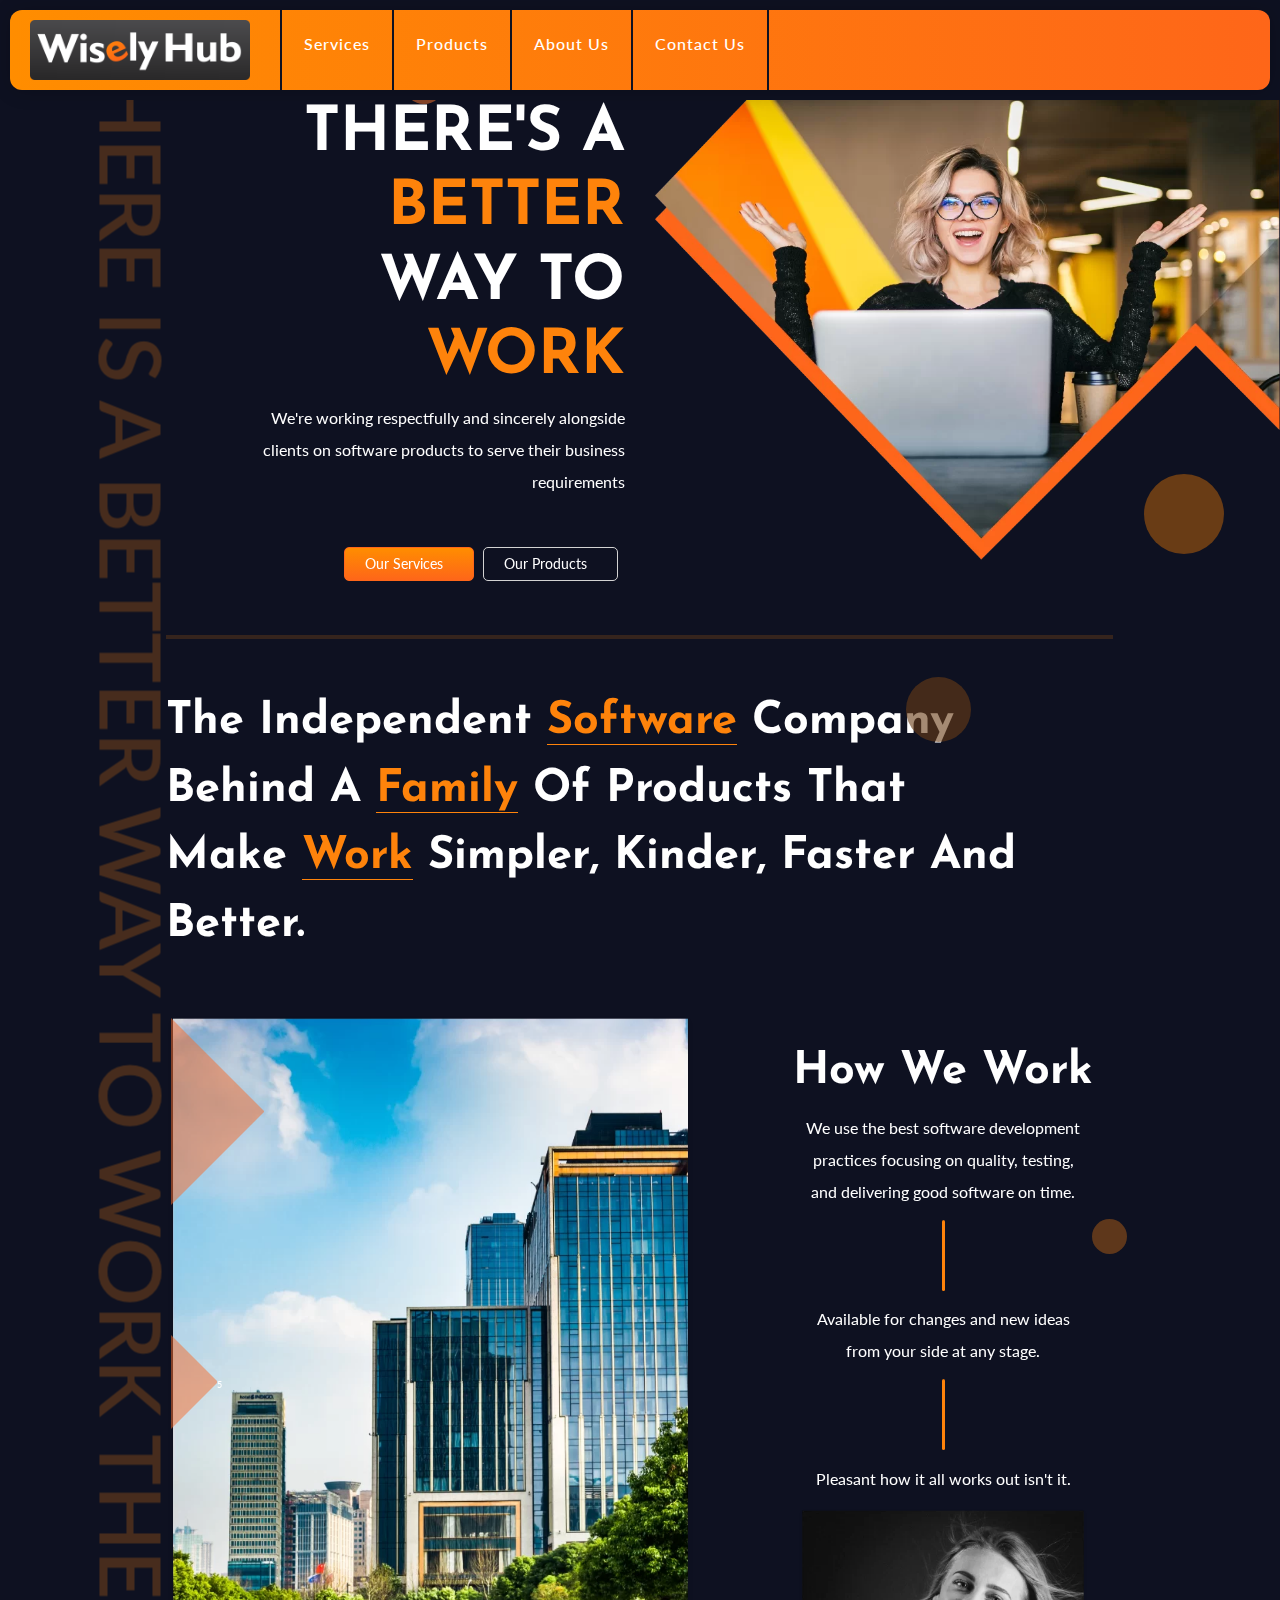
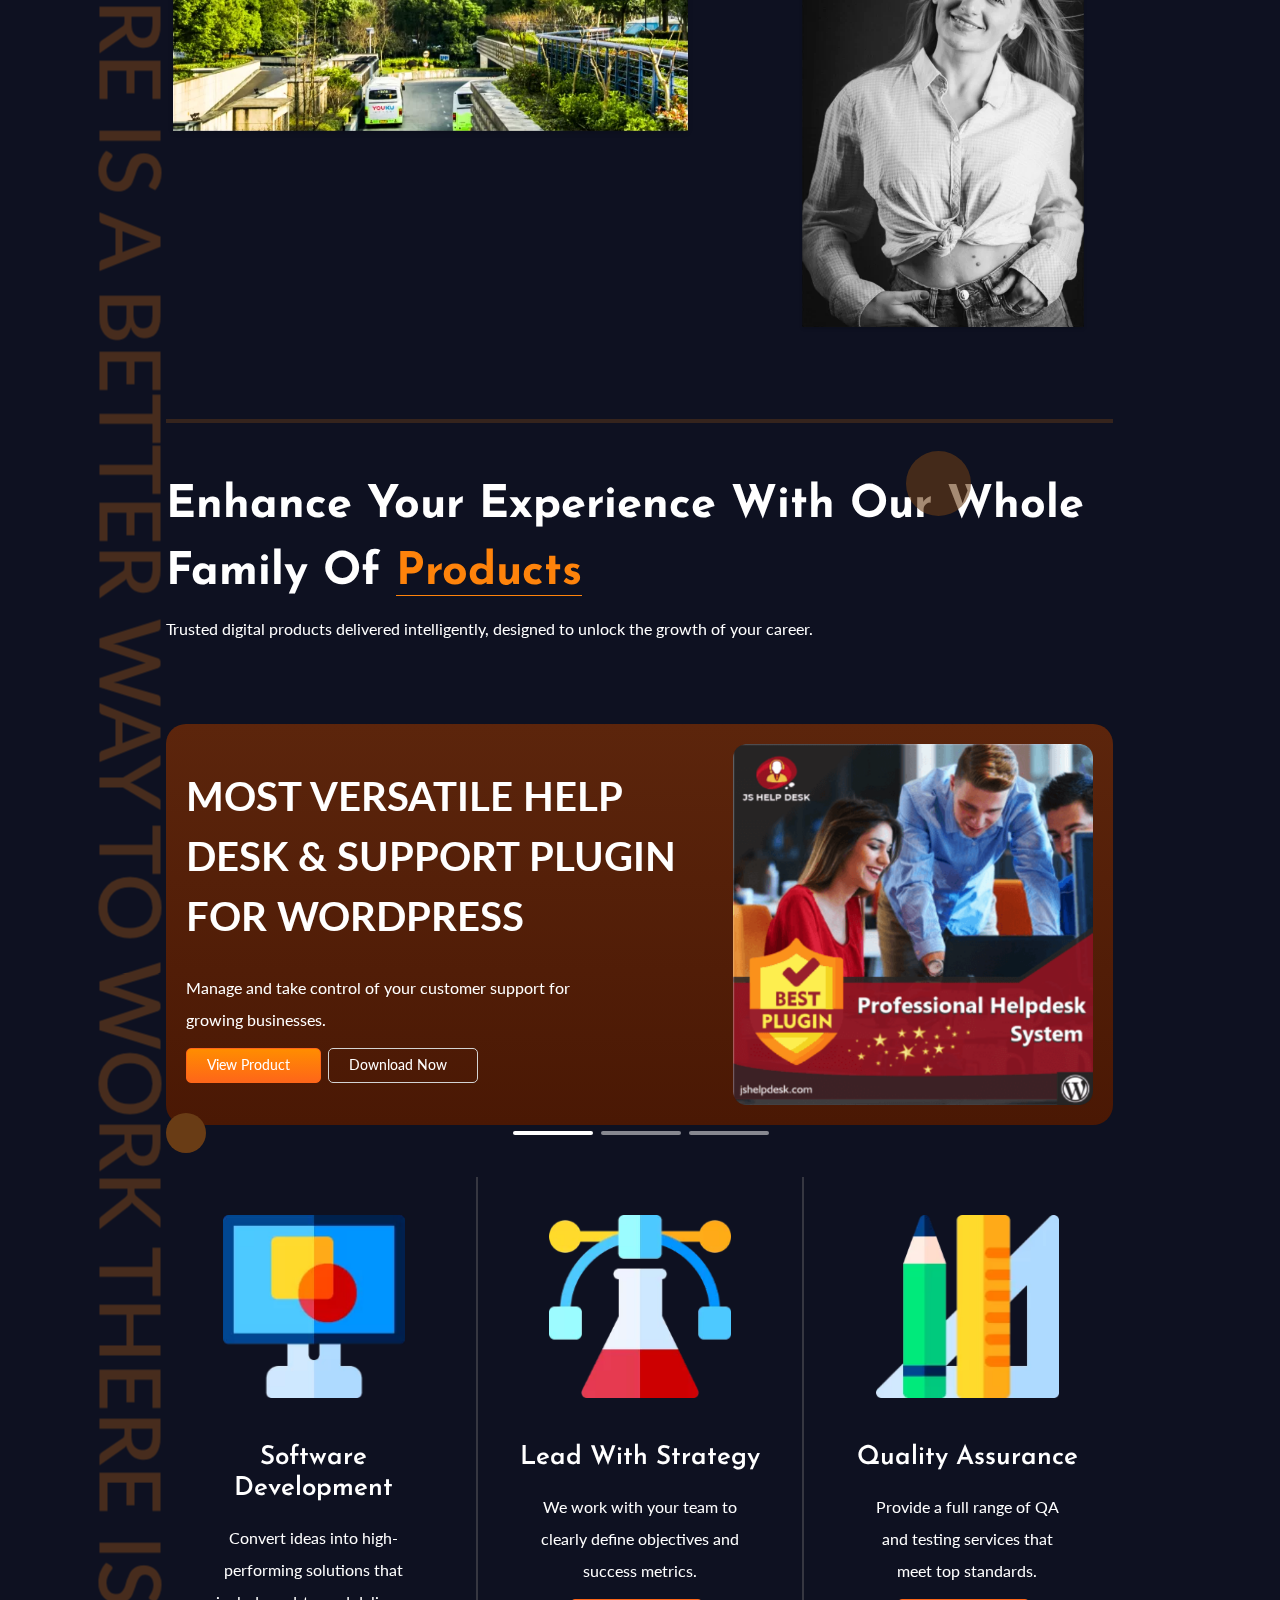
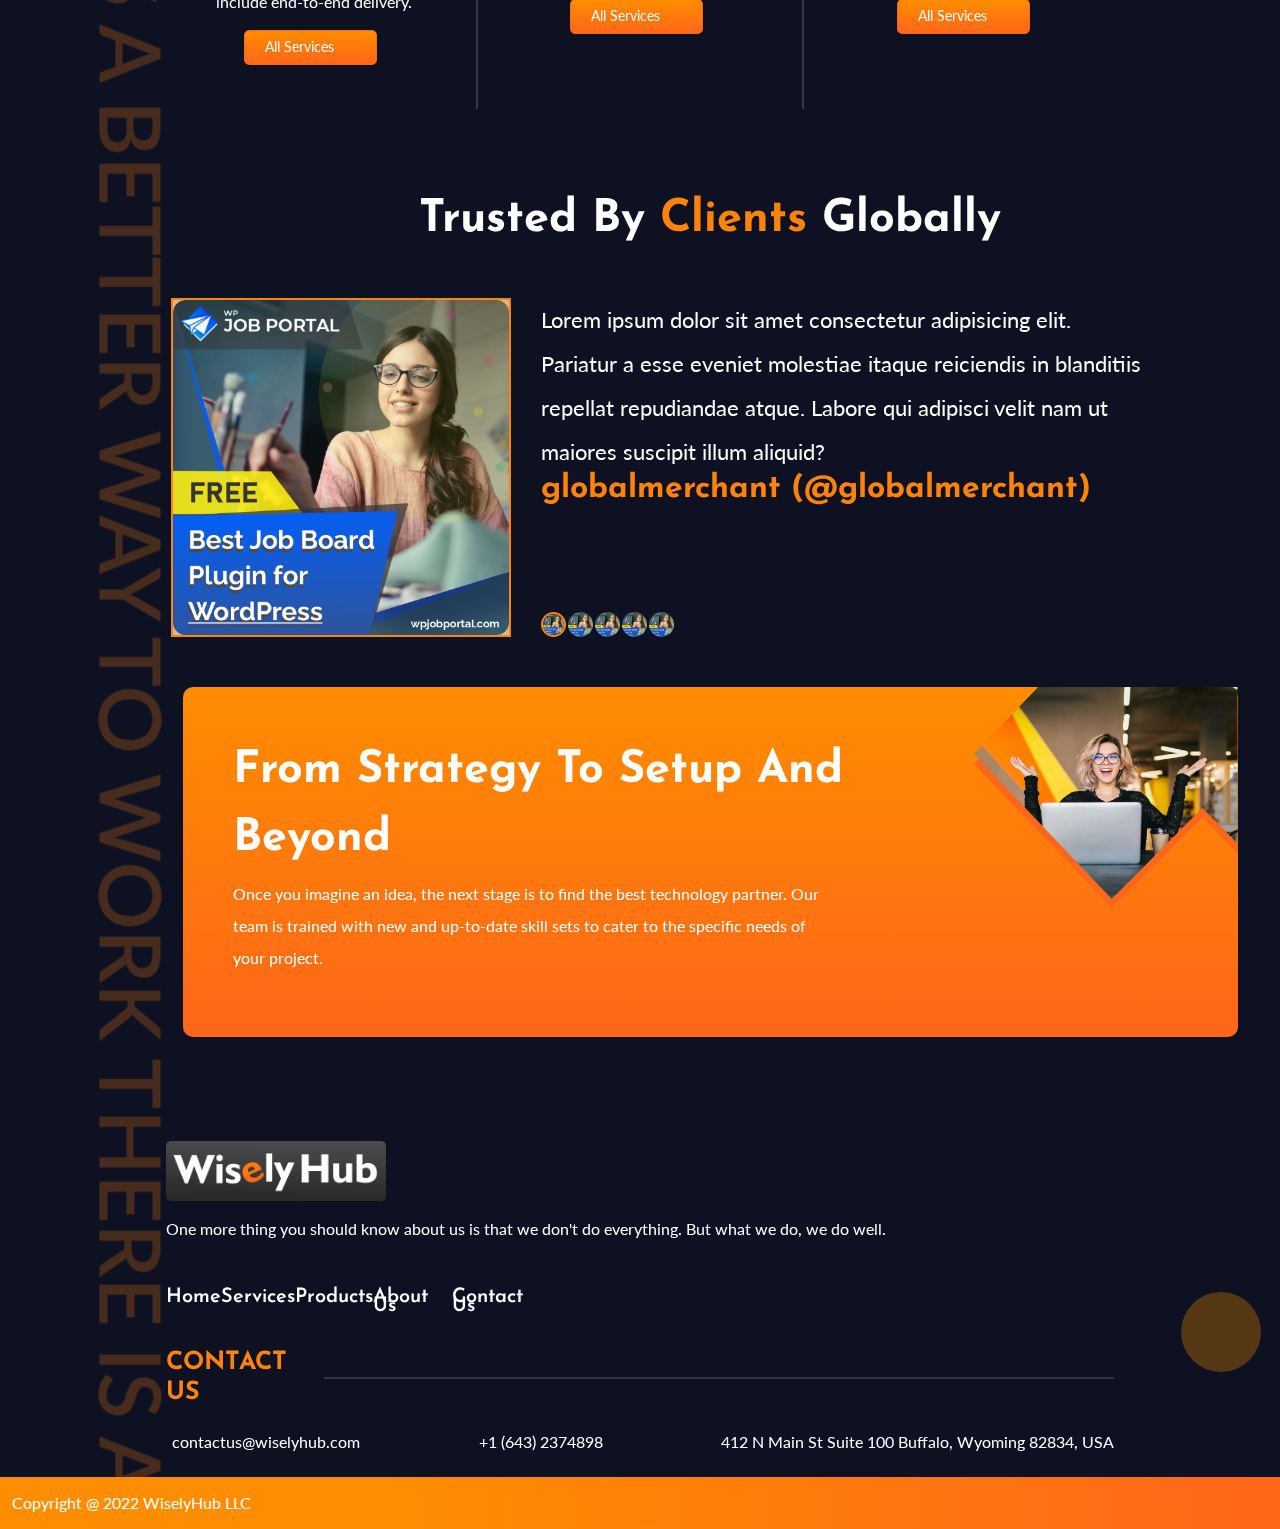
<file: index.html>
<!DOCTYPE html>
<html lang="en">
  <head>
    <meta charset="UTF-8" />
    <meta http-equiv="X-UA-Compatible" content="IE=edge" />
    <meta name="viewport" content="width=device-width, initial-scale=1.0" />
    <title>Home</title>
    <link rel="icon" href="images/icon.ico" />
    <!-- font awesome -->
    <link
      rel="stylesheet"
      href="https://cdnjs.cloudflare.com/ajax/libs/font-awesome/6.3.0/css/all.min.css"
      integrity="sha512-SzlrxWUlpfuzQ+pcUCosxcglQRNAq/DZjVsC0lE40xsADsfeQoEypE+enwcOiGjk/bSuGGKHEyjSoQ1zVisanQ=="
      crossorigin="anonymous"
      referrerpolicy="no-referrer"
    />

    <!-- bootstrap -->
    <link
      rel="stylesheet"
      href="https://cdn.jsdelivr.net/npm/bootstrap@4.0.0/dist/css/bootstrap.min.css"
      integrity="sha384-Gn5384xqQ1aoWXA+058RXPxPg6fy4IWvTNh0E263XmFcJlSAwiGgFAW/dAiS6JXm"
      crossorigin="anonymous"
    />
    <!-- css  -->
    <link rel="stylesheet" href="style.css" />
  </head>
  <body>
    <nav class="navbar-expand-lg fixed-top">
      <div class="navbar">
        <div class="logo mr-4">
          <a class="navbar-brand" href="index.html">
            <img src="images/footer-logo.png" alt="Wisely Hub" />
          </a>
        </div>
        <button
          class="navbar-toggler"
          type="button"
          data-toggle="collapse"
          data-target="#navbarsExample05"
          aria-controls="navbarsExample05"
          aria-expanded="false"
          aria-label="Toggle navigation"
        >
          <span class="fa-solid fa-bars"></span>
        </button>
        <div class="collapse navbar-collapse" id="navbarsExample05">
          <ul class="navbar-nav left-nav mr-auto">
            <li class="nav-item">
              <a class="nav-link" href="servic.html"
                >Services <span class="sr-only">(current)</span></a
              >
            </li>
            <li class="nav-item">
              <a class="nav-link" href="product.html">Products</a>
            </li>
            <li class="nav-item">
              <a class="nav-link" href="about.html">About Us</a>
            </li>
            <li class="nav-item">
              <a class="nav-link c" href="contact.html">Contact Us</a>
            </li>
          </ul>
        </div>
      </div>
    </nav>
    <div class="row">
      <div class="col-lg-1 md-none bg-text-container">
        <div class="animate-text md-none">
          <span>There is a better way to work</span>
          <span>There is a better way to work</span>
          <span>There is a better way to work</span>
          <span>There is a better way to work</span>
          <span>There is a better way to work</span>
          <span>There is a better way to work</span>
        </div>
      </div>
      <div class="col-lg-12 col-sm-12">
        <div class="jumbotron">
          <div class="row">
            <div class="col-lg-6 col-sm-12 head">
              <div class="head-info">
                <h1>
                  There's a <br />
                  <span class="a">better</span> <br />
                  way to <span class="a">work</span>
                </h1>
                <p>
                  We're working respectfully and sincerely alongside clients on
                  software products to serve their business requirements
                </p>
              </div>
              <div class="btn-sect">
                <button class="active">
                  Our Services<i class="fa fa-right-long"></i>
                </button>
                <button>Our Products<i class="fa fa-right-long"></i></button>
              </div>
            </div>
            <div class="col-lg-6 col-sm-12 md-none himg">
              <img src="images/head.jpg" alt="" />
            </div>
          </div>
        </div>
      </div>
    </div>
    <div class="container-fluid">
      <div class="work-head">
        <h2>
          The Independent <span class="x">Software</span> Company <br />
          Behind A <span class="x">Family</span> Of Products That <br />
          Make <span class="x">Work</span> Simpler, Kinder, Faster And Better.
        </h2>
      </div>
      <div class="row">
        <div class="col-lg-6 build">
          <img src="images/office-buildings.jpg" alt="" />
        </div>
        <div class="col-lg-5 text-center howork">
          <h2>How we work</h2>
          <div class="listt">
            <li>
              <p>
                We use the best software development practices focusing on
                quality, testing, and delivering good software on time.
              </p>
            </li>
            <hr class="list" />
            <li>
              <p>
                Available for changes and new ideas from your side at any stage.
              </p>
            </li>
            <hr class="list" />
            <li>
              <p>Pleasant how it all works out isn't it.</p>
            </li>
            <li class="girl">
              <img src="images/sidegirl.jpg" alt="" />
            </li>
          </div>
        </div>
      </div>
    </div>
    <div class="container-fluid">
      <div class="work-head">
        <h2>
          Enhance Your Experience With Our Whole <br />
          Family Of <span class="x">Products</span>
        </h2>
        <p>
          Trusted digital products delivered intelligently, designed to unlock
          the growth of your career.
        </p>
      </div>
      <div
        id="carouselExampleIndicators"
        class="mt-4 carousel slide mr-auto"
        data-ride="carousel"
      >
        <ol class="carousel-indicators">
          <li
            data-target="#carouselExampleIndicators"
            data-slide-to="0"
            class="active"
          ></li>
          <li data-target="#carouselExampleIndicators" data-slide-to="1"></li>
          <li data-target="#carouselExampleIndicators" data-slide-to="2"></li>
        </ol>
        <div class="carousel-inner">
          <div class="item1 carousel-item active">
            <div class="row">
              <div
                class="col-lg-7 d-flex align-items-center justify-content-center"
              >
                <div class="caro-descp">
                  <h3>
                    MOST VERSATILE HELP DESK & SUPPORT PLUGIN FOR WORDPRESS
                  </h3>
                  <p>
                    Manage and take control of your customer support for growing
                    businesses.
                  </p>
                  <div class="btnss d-flex">
                    <button class="active">
                      View Product <i class="fa fa-right-long"></i>
                    </button>
                    <button>
                      Download Now <i class="fa fa-right-long"></i>
                    </button>
                  </div>
                </div>
              </div>
              <div class="col-lg-5 img">
                <img src="./images/jshelpdesk.png" alt="" />
              </div>
            </div>
          </div>
          <div class="item2 carousel-item">
            <div class="row">
              <div
                class="col-lg-7 d-flex align-items-center justify-content-center"
              >
                <div class="caro-descp">
                  <h3>
                    LIGHTWEIGHT AND SMART JOB BOARD PLUGIN FOR <br />
                    WORDPRESS
                  </h3>
                  <p>
                    The user-friendly and innovative job board plugin has
                    everything you need.
                  </p>
                  <div class="btnss d-flex">
                    <button class="active">
                      View Product <i class="fa fa-right-long"></i>
                    </button>
                    <button>
                      Download Now <i class="fa fa-right-long"></i>
                    </button>
                  </div>
                </div>
              </div>
              <div class="col-lg-5 img">
                <img src="images/jobportal.png" alt="" />
              </div>
            </div>
          </div>
          <div class="item3 carousel-item">
            <div class="row">
              <div
                class="col-lg-7 d-flex align-items-center justify-content-center"
              >
                <div class="caro-descp">
                  <h3>
                    REVOLUTIONIZE ENGAGEMENT WITH AI CHATBOT CUSTOMER SERVICE
                  </h3>
                  <p>
                    Automate and scale consumer interactions incredibly
                    personal.
                  </p>
                  <button class="def">Coming Soon</button>
                </div>
              </div>
              <div class="col-lg-5 img">
                <img src="images/ai-2.png" alt="" />
              </div>
            </div>
          </div>
        </div>
        <br /><br /><br />
      </div>
      <br /><br /><br /><br />
      <div class="row itm">
        <div class="col-lg-4 br b">
          <img src="images/computer-graphic.png" alt="" />
          <h5>Software Development</h5>
          <p>
            Convert ideas into high-performing solutions that include end-to-end
            delivery.
          </p>
          <button class="active">
            All Services &nbsp;&nbsp;<i class="fa fa-right-long"></i>
          </button>
        </div>
        <div class="col-lg-4 br b">
          <img src="images/research.png" alt="" />
          <h5>Lead With Strategy</h5>
          <p>
            We work with your team to clearly define objectives and success
            metrics.
          </p>
          <button class="active">
            All Services &nbsp;&nbsp;<i class="fa fa-right-long"></i>
          </button>
        </div>
        <div class="col-lg-4 b">
          <img src="images/design-tools.png" alt="" />
          <h5>Quality Assurance</h5>
          <p>
            Provide a full range of QA and testing services that meet top
            standards.
          </p>
          <button class="active">
            All Services &nbsp;&nbsp;<i class="fa fa-right-long"></i>
          </button>
        </div>
      </div>
      <div class="heading">
        <h2>Trusted by <span class="a">clients</span> Globally</h2>
      </div>
      <div class="row">
        <div
          id="carouselExampleSlidesOnly"
          class="mt-4 carousel2 slide w-100"
          data-ride="carousel"
        >
          <div class="carousel-inner">
            <div class="carousel-item active">
              <div class="row">
                <div class="col-lg-4 col-sm-12 job">
                  <img src="images/jobportal.png" alt="" />
                </div>
                <div
                  class="col-lg-8 col-sm-12 d-flex align-items-center justify-content-center"
                >
                  <div class="caro-descp2">
                    <div>
                      <h1 class="will-hide">
                        <span class="a fa fa-quote-left"></span>
                      </h1>
                      <p>
                        Lorem ipsum dolor sit amet consectetur adipisicing elit.
                        Pariatur a esse eveniet molestiae itaque reiciendis in
                        blanditiis repellat repudiandae atque. Labore qui
                        adipisci velit nam ut maiores suscipit illum aliquid?
                      </p>
                      <span class="a bold"
                        >globalmerchant (@globalmerchant)</span
                      >
                    </div>
                    <div class="icons">
                      <img src="images/jobportal.png" class="active" alt="" />
                      <img src="images/jobportal.png" class="" alt="" />
                      <img src="images/jobportal.png" class="" alt="" />
                      <img src="images/jobportal.png" class="" alt="" />
                      <img src="images/jobportal.png" class="" alt="" />
                    </div>
                  </div>
                </div>
              </div>
            </div>
            <div class="carousel-item">
              <div class="row">
                <div class="col-lg-4 job">
                  <img src="images/jobportal.png" alt="" />
                </div>
                <div
                  class="col-lg-8 d-flex align-items-center justify-content-center"
                >
                  <div class="caro-descp2">
                    <div>
                      <h1 class="will-hide">
                        <span class="a fa-sharp fa-solid fa-quote-left"></span>
                      </h1>
                      <p>
                        Lorem ipsum dolor sit amet consectetur adipisicing elit.
                        Pariatur a esse eveniet molestiae itaque reiciendis in
                        blanditiis repellat repudiandae atque. Labore qui
                        adipisci velit nam ut maiores suscipit illum aliquid?
                      </p>
                      <span class="a bold"
                        >globalmerchant (@globalmerchant)</span
                      >
                    </div>
                    <div class="icons">
                      <img src="images/jobportal.png" class="" alt="" />
                      <img src="images/jobportal.png" class="active" alt="" />
                      <img src="images/jobportal.png" class="" alt="" />
                      <img src="images/jobportal.png" class="" alt="" />
                      <img src="images/jobportal.png" class="" alt="" />
                    </div>
                  </div>
                </div>
              </div>
            </div>
            <div class="carousel-item">
              <div class="row">
                <div class="col-lg-4 job">
                  <img src="images/jobportal.png" alt="" />
                </div>
                <div
                  class="col-lg-8 d-flex align-items-center justify-content-center"
                >
                  <div class="caro-descp2">
                    <div>
                      <h1 class="will-hide">
                        <span class="a fa-sharp fa-solid fa-quote-left"></span>
                      </h1>
                      <p>
                        Lorem ipsum dolor sit amet consectetur adipisicing elit.
                        Pariatur a esse eveniet molestiae itaque reiciendis in
                        blanditiis repellat repudiandae atque. Labore qui
                        adipisci velit nam ut maiores suscipit illum aliquid?
                      </p>
                      <span class="a bold"
                        >globalmerchant (@globalmerchant)</span
                      >
                    </div>
                    <div class="icons">
                      <img src="images/jobportal.png" class="" alt="" />
                      <img src="images/jobportal.png" class="" alt="" />
                      <img src="images/jobportal.png" class="active" alt="" />
                      <img src="images/jobportal.png" class="" alt="" />
                      <img src="images/jobportal.png" class="" alt="" />
                    </div>
                  </div>
                </div>
              </div>
            </div>
            <div class="carousel-item">
              <div class="row">
                <div class="col-lg-4 job">
                  <img src="images/jobportal.png" alt="" />
                </div>
                <div
                  class="col-lg-8 d-flex align-items-center justify-content-center"
                >
                  <div class="caro-descp2">
                    <div>
                      <h1 class="will-hide">
                        <span class="a fa-sharp fa-solid fa-quote-left"></span>
                      </h1>
                      <p>
                        I really like this ticket plugin much better than others
                        I’ve tried…including the ones I purchased. What I like
                        most about it is how you can create User Fields to add
                        new custom fields from dashboard rather than coding it.
                      </p>
                      <span class="a bold"
                        >globalmerchant (@globalmerchant)</span
                      >
                    </div>
                    <div class="icons">
                      <img src="images/jobportal.png" class="" alt="" />
                      <img src="images/jobportal.png" class="" alt="" />
                      <img src="images/jobportal.png" class="" alt="" />
                      <img src="images/jobportal.png" class="active" alt="" />
                      <img src="images/jobportal.png" class="" alt="" />
                    </div>
                  </div>
                </div>
              </div>
            </div>
            <div class="carousel-item">
              <div class="row">
                <div class="col-lg-4 job">
                  <img src="images/jobportal.png" alt="" />
                </div>
                <div
                  class="col-lg-8 d-flex align-items-center justify-content-center"
                >
                  <div class="caro-descp2">
                    <div>
                      <h1 class="will-hide">
                        <span class="a fa-sharp fa-solid fa-quote-left"></span>
                      </h1>
                      <p>
                        Lorem ipsum dolor sit amet consectetur adipisicing elit.
                        Pariatur a esse eveniet molestiae itaque reiciendis in
                        blanditiis repellat repudiandae atque. Labore qui
                        adipisci velit nam ut maiores suscipit illum aliquid?
                      </p>
                      <span class="a bold"
                        >globalmerchant (@globalmerchant)</span
                      >
                    </div>
                    <div class="icons">
                      <img src="images/jobportal.png" class="" alt="" />
                      <img src="images/jobportal.png" class="" alt="" />
                      <img src="images/jobportal.png" class="" alt="" />
                      <img src="images/jobportal.png" class="" alt="" />
                      <img src="images/jobportal.png" class="active" alt="" />
                    </div>
                  </div>
                </div>
              </div>
            </div>
          </div>
        </div>
      </div>
      <br /><br /><br /><br />
      <div
        class="row mx-auto newsletter"
        style="
          background: linear-gradient(#ff8d00, #fe6619);
          border-radius: 10px;
          width: 97%;
        "
      >
        <div
          class="col-lg-9 col-sm-12 d-flex flex-column justify-content-center news"
        >
          <h2>From Strategy To Setup And Beyond</h2>
          <p>
            Once you imagine an idea, the next stage is to find the best
            technology partner. Our team is trained with new and up-to-date
            skill sets to cater to the specific needs of your project.
          </p>
        </div>
        <div class="col-lg-3 img p-0">
          <img src="images/head.jpg" alt="" />
        </div>
      </div>
    </div>
    <footer>
      <img src="images/footer-logo.png" alt="logo" />
      <p>
        One more thing you should know about us is that we don't do everything.
        But what we do, we do well.
      </p>
      <div class="foot-items">
        <li><a href="#">Home</a></li>
        <li><a href="servic.html">Services</a></li>
        <li><a href="product.html">Products</a></li>
        <li><a href="about.html">About Us</a></li>
        <li><a href="contact.html">Contact Us</a></li>
      </div>
      <div class="contactus mb-2">
        <h4>Contact us</h4>
        <hr class="contactt" />
      </div>
      <div class="foot-cotnact">
        <div class="fc-itm">
          <i class="fa fa-envelope"></i>&nbsp;&nbsp;&nbsp;
          <p class="p-0 m-0">contactus@wiselyhub.com</p>
        </div>
        <div class="fc-itm">
          <i class="fa fa-phone"></i>&nbsp;&nbsp;&nbsp;
          <p class="p-0 m-0">+1 (643) 2374898</p>
        </div>
        <div class="fc-itm">
          <i class="fa fa-location-dot"></i>&nbsp;&nbsp;&nbsp;
          <p class="p-0 m-0">
            412 N Main St Suite 100 Buffalo, Wyoming 82834, USA
          </p>
        </div>
      </div>
    </footer>
    <div class="copyright">
      <p class="m-0">Copyright @ 2022 WiselyHub LLC</p>
    </div>
    <script
      src="https://code.jquery.com/jquery-3.2.1.slim.min.js"
      integrity="sha384-KJ3o2DKtIkvYIK3UENzmM7KCkRr/rE9/Qpg6aAZGJwFDMVNA/GpGFF93hXpG5KkN"
      crossorigin="anonymous"
    ></script>
    <script
      src="https://cdn.jsdelivr.net/npm/popper.js@1.12.9/dist/umd/popper.min.js"
      integrity="sha384-ApNbgh9B+Y1QKtv3Rn7W3mgPxhU9K/ScQsAP7hUibX39j7fakFPskvXusvfa0b4Q"
      crossorigin="anonymous"
    ></script>
    <script
      src="https://cdn.jsdelivr.net/npm/bootstrap@4.0.0/dist/js/bootstrap.min.js"
      integrity="sha384-JZR6Spejh4U02d8jOt6vLEHfe/JQGiRRSQQxSfFWpi1MquVdAyjUar5+76PVCmYl"
      crossorigin="anonymous"
    ></script>
  </body>
</html>
</file>
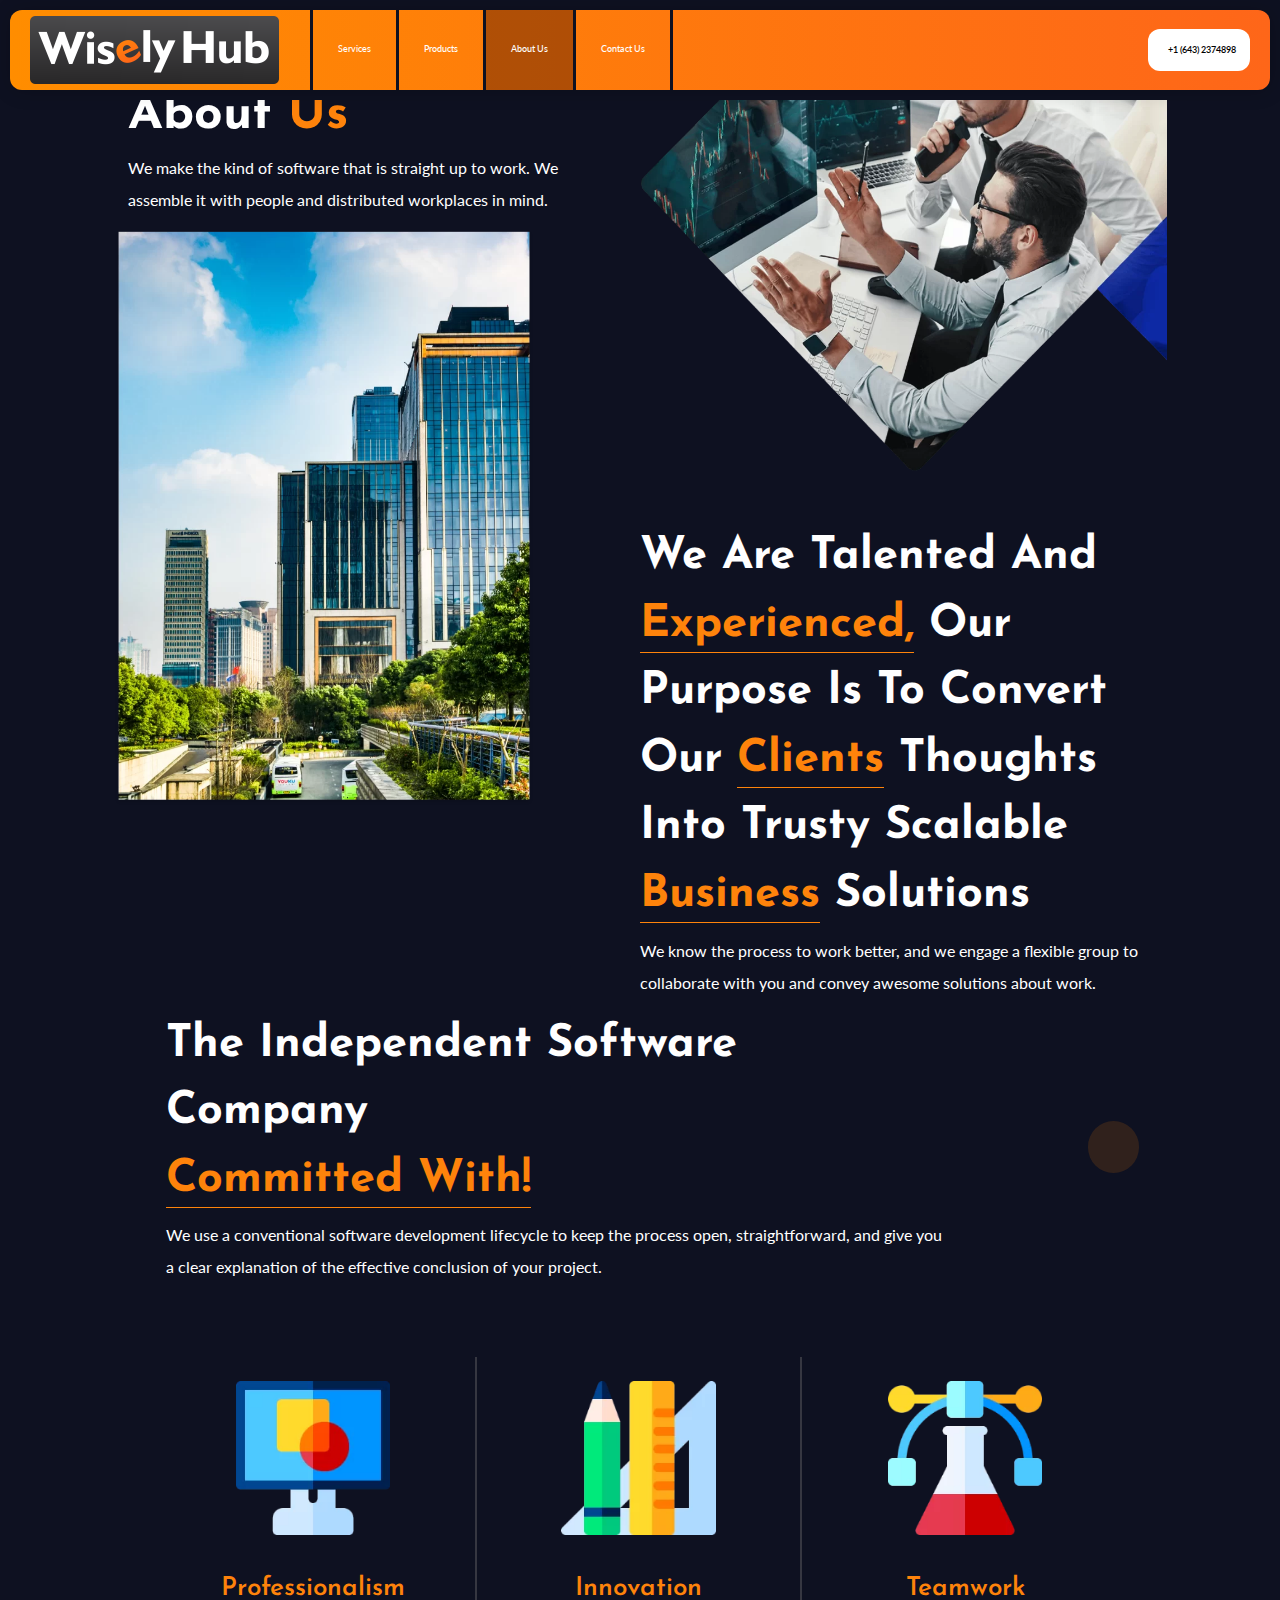
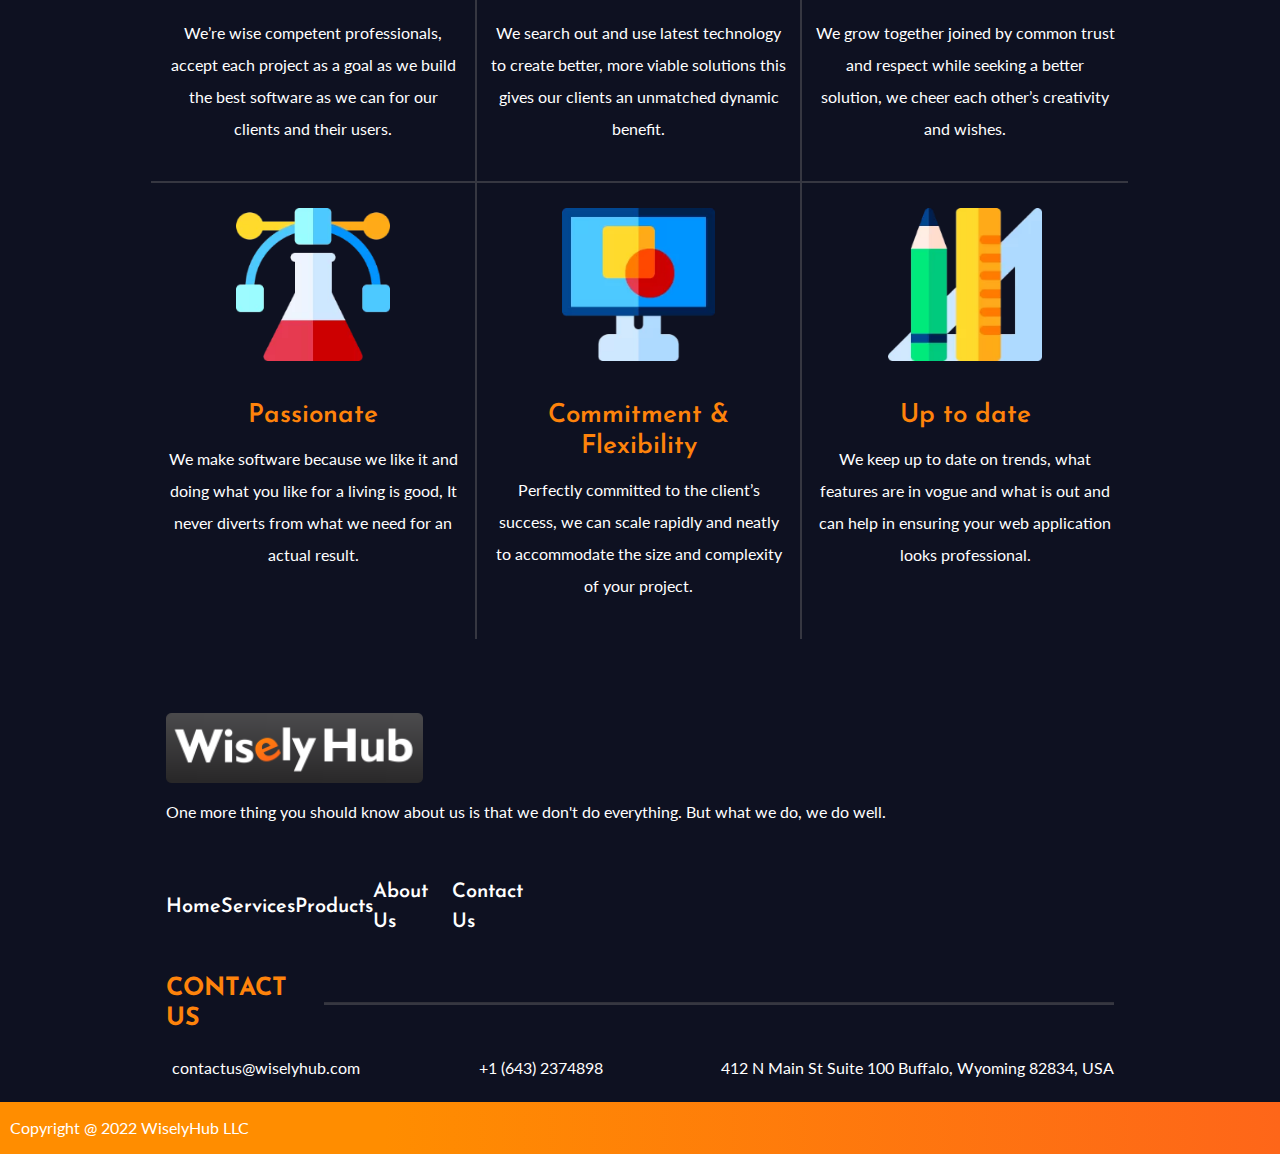
<file: about.html>
<!DOCTYPE html>
<html lang="en">
  <head>
    <meta charset="UTF-8" />
    <meta http-equiv="X-UA-Compatible" content="IE=edge" />
    <meta name="viewport" content="width=device-width, initial-scale=1.0" />
    <title>About</title>
    <link rel="icon" href="images/icon.ico" />
    <!-- font awesome -->
    <link
      rel="stylesheet"
      href="https://cdnjs.cloudflare.com/ajax/libs/font-awesome/6.3.0/css/all.min.css"
      integrity="sha512-SzlrxWUlpfuzQ+pcUCosxcglQRNAq/DZjVsC0lE40xsADsfeQoEypE+enwcOiGjk/bSuGGKHEyjSoQ1zVisanQ=="
      crossorigin="anonymous"
      referrerpolicy="no-referrer"
    />

    <!-- bootstrap -->
    <link
      rel="stylesheet"
      href="https://cdn.jsdelivr.net/npm/bootstrap@4.0.0/dist/css/bootstrap.min.css"
      integrity="sha384-Gn5384xqQ1aoWXA+058RXPxPg6fy4IWvTNh0E263XmFcJlSAwiGgFAW/dAiS6JXm"
      crossorigin="anonymous"
    />
    <!-- css  -->
    <link rel="stylesheet" href="other.css" />
  </head>
  <body>
    <nav class="navbar-expand-lg fixed-top">
      <div class="navbar">
        <div class="logo mr-4">
          <a class="navbar-brand" href="index.html">
            <img src="images/footer-logo.png" alt="Wisely Hub" />
          </a>
        </div>
        <button
          class="navbar-toggler"
          type="button"
          data-toggle="collapse"
          data-target="#navbarsExample05"
          aria-controls="navbarsExample05"
          aria-expanded="false"
          aria-label="Toggle navigation"
        >
          <span class="fa-solid fa-bars"></span>
        </button>
        <div class="collapse navbar-collapse" id="navbarsExample05">
          <ul class="navbar-nav left-nav mr-auto">
            <li class="nav-item">
              <a class="nav-link" href="servic.html"
                >Services <span class="sr-only">(current)</span></a
              >
            </li>
            <li class="nav-item">
              <a class="nav-link" href="product.html">Products</a>
            </li>
            <li class="nav-item active">
              <a class="nav-link" href="about.html">About Us</a>
            </li>
            <li class="nav-item">
              <a class="nav-link c" href="contact.html">Contact Us</a>
            </li>
          </ul>
          <ul class="navbar-nav contact ml-auto">
            <li><i class="fa fa-phone"></i>&nbsp;&nbsp; +1 (643) 2374898</li>
          </ul>
        </div>
      </div>
    </nav>
    <header class="about">
      <div class="jumbotron">
        <div class="container-fluid ab">
          <div class="row abt">
            <div class="col-lg-6 col-md-12 col-sm-12">
              <div class="abhead">
                <h1>About <span class="a">Us</span></h1>
                <p>
                  We make the kind of software that is straight up to work. We
                  assemble it with people and distributed workplaces in mind.
                </p>
              </div>
              <div class="row build">
                <img src="images/office-buildings.jpg" alt="" />
              </div>
            </div>
            <div class="col-lg-6 col-md-12 col-sm-12 himg">
              <img src="images/contct.jpg" alt="" />
              <div class="right">
                <h2>
                  We Are Talented And <span class="x">Experienced,</span> Our
                  Purpose Is To Convert Our
                  <span class="x">Clients</span> Thoughts Into Trusty Scalable
                  <span class="x">Business</span> Solutions
                </h2>
                <p>
                  We know the process to work better, and we engage a flexible
                  group to collaborate with you and convey awesome solutions
                  about work.
                </p>
              </div>
            </div>
          </div>
        </div>
      </div>
      <div class="container-fluid">
        <div class="about-head">
          <h2>
            The Independent Software Company <br />
            <span class="x">Committed With!</span>
          </h2>
          <p>
            We use a conventional software development lifecycle to keep the
            process open, straightforward, and give you a clear explanation of
            the effective conclusion of your project.
          </p>
        </div>
        <div class="containee">
          <div class="row">
            <div class="col-lg-4 b br bb">
              <img src="images/computer-graphic.png" alt="" />
              <h3><span class="a">Professionalism</span></h3>
              <p>
                We’re wise competent professionals, accept each project as a
                goal as we build the best software as we can for our clients and
                their users.
              </p>
            </div>
            <div class="col-lg-4 b br bb">
              <img src="images/design-tools.png" alt="" />
              <h3><span class="a">Innovation</span></h3>
              <p>
                We search out and use latest technology to create better, more
                viable solutions this gives our clients an unmatched dynamic
                benefit.
              </p>
            </div>
            <div class="col-lg-4 b bb">
              <img src="images/research.png" alt="" />
              <h3><span class="a">Teamwork</span></h3>
              <p>
                We grow together joined by common trust and respect while
                seeking a better solution, we cheer each other’s creativity and
                wishes.
              </p>
            </div>
          </div>
          <div class="row">
            <div class="col-lg-4 b br">
              <img src="images/research.png" alt="" />
              <h3><span class="a">Passionate</span></h3>
              <p>
                We make software because we like it and doing what you like for
                a living is good, It never diverts from what we need for an
                actual result.
              </p>
            </div>
            <div class="col-lg-4 b br">
              <img src="images/computer-graphic.png" alt="" />
              <h3><span class="a">Commitment & Flexibility</span></h3>
              <p>
                Perfectly committed to the client’s success, we can scale
                rapidly and neatly to accommodate the size and complexity of
                your project.
              </p>
            </div>
            <div class="col-lg-4 b">
              <img src="images/design-tools.png" alt="" />
              <h3><span class="a">Up to date</span></h3>
              <p>
                We keep up to date on trends, what features are in vogue and
                what is out and can help in ensuring your web application looks
                professional.
              </p>
            </div>
          </div>
        </div>
      </div>
    </header>
    <footer>
      <img src="images/footer-logo.png" alt="logo" />
      <p>
        One more thing you should know about us is that we don't do everything.
        But what we do, we do well.
      </p>
      <div class="foot-items">
        <li><a href="index.html">Home</a></li>
        <li><a href="servic.html">Services</a></li>
        <li><a href="product.html">Products</a></li>
        <li><a href="#">About Us</a></li>
        <li><a href="contact.html">Contact Us</a></li>
      </div>
      <div class="contactus mb-2">
        <h4>Contact us</h4>
        <hr class="contactt" />
      </div>
      <div class="foot-cotnact">
        <div class="fc-itm">
          <i class="fa fa-envelope"></i>&nbsp;&nbsp;&nbsp;
          <p class="p-0 m-0">contactus@wiselyhub.com</p>
        </div>
        <div class="fc-itm">
          <i class="fa fa-phone"></i>&nbsp;&nbsp;&nbsp;
          <p class="p-0 m-0">+1 (643) 2374898</p>
        </div>
        <div class="fc-itm">
          <i class="fa fa-location-dot"></i>&nbsp;&nbsp;&nbsp;
          <p class="p-0 m-0">
            412 N Main St Suite 100 Buffalo, Wyoming 82834, USA
          </p>
        </div>
      </div>
    </footer>
    <div class="copyright">
      <p class="m-0">Copyright @ 2022 WiselyHub LLC</p>
    </div>

    <script
      src="https://code.jquery.com/jquery-3.2.1.slim.min.js"
      integrity="sha384-KJ3o2DKtIkvYIK3UENzmM7KCkRr/rE9/Qpg6aAZGJwFDMVNA/GpGFF93hXpG5KkN"
      crossorigin="anonymous"
    ></script>
    <script
      src="https://cdn.jsdelivr.net/npm/popper.js@1.12.9/dist/umd/popper.min.js"
      integrity="sha384-ApNbgh9B+Y1QKtv3Rn7W3mgPxhU9K/ScQsAP7hUibX39j7fakFPskvXusvfa0b4Q"
      crossorigin="anonymous"
    ></script>
    <script
      src="https://cdn.jsdelivr.net/npm/bootstrap@4.0.0/dist/js/bootstrap.min.js"
      integrity="sha384-JZR6Spejh4U02d8jOt6vLEHfe/JQGiRRSQQxSfFWpi1MquVdAyjUar5+76PVCmYl"
      crossorigin="anonymous"
    ></script>
  </body>
</html>
</file>
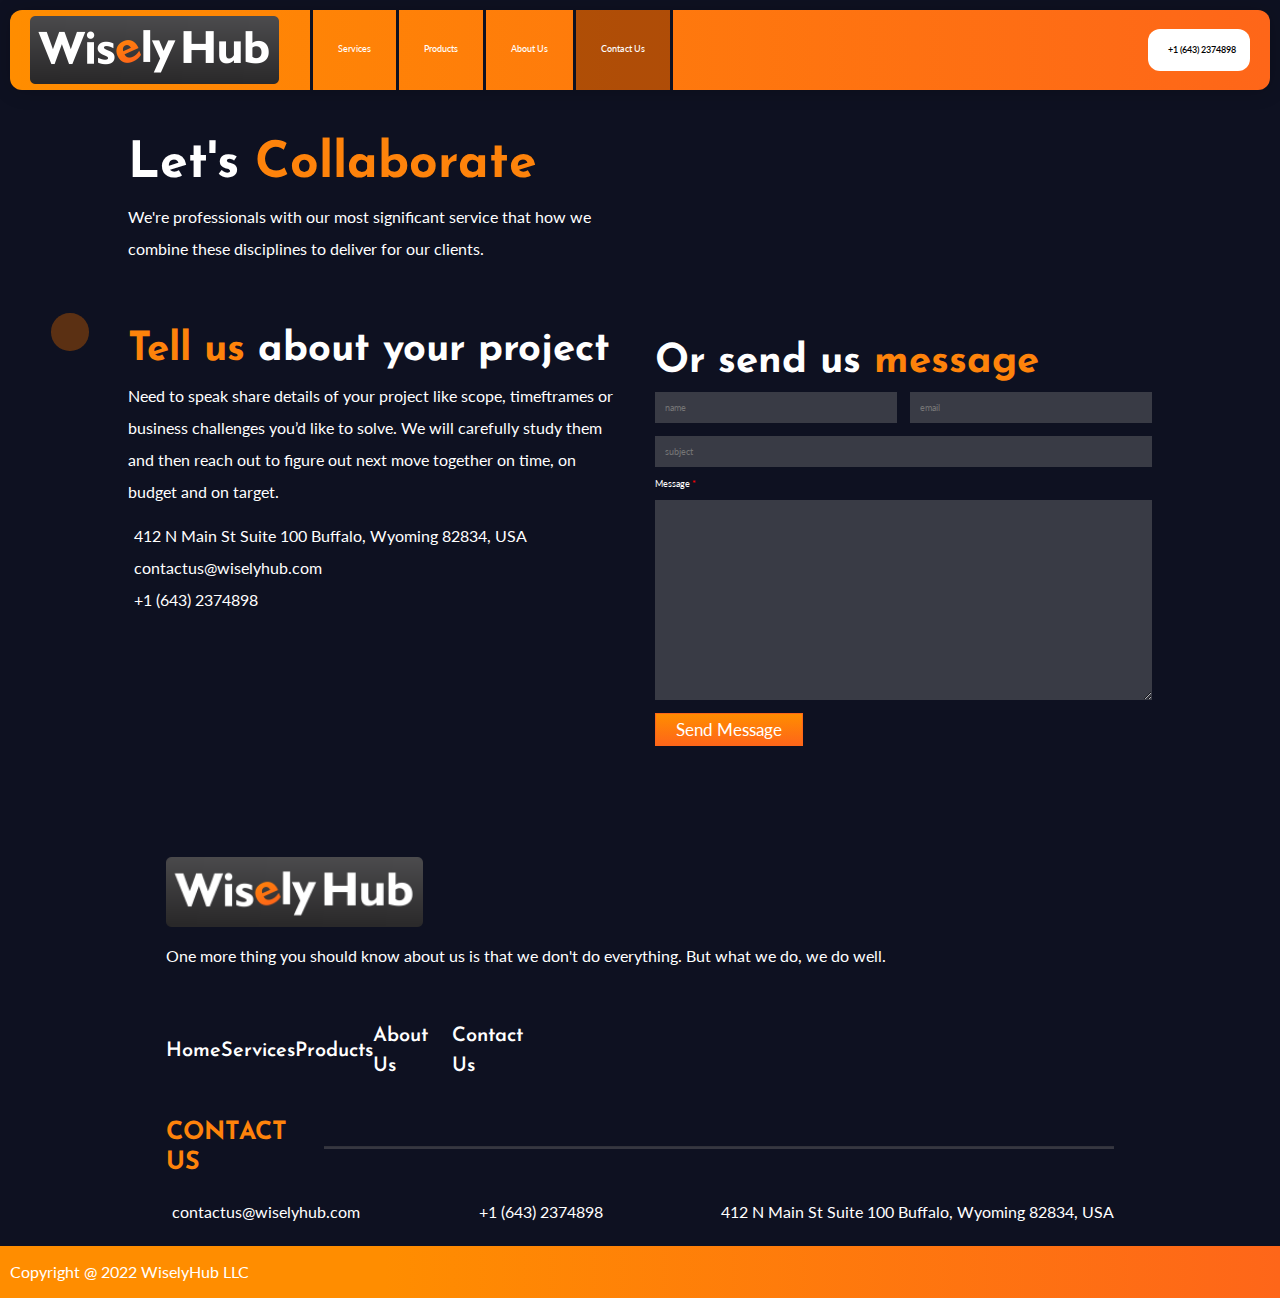
<file: contact.html>
<!DOCTYPE html>
<html lang="en">
  <head>
    <meta charset="UTF-8" />
    <meta http-equiv="X-UA-Compatible" content="IE=edge" />
    <meta name="viewport" content="width=device-width, initial-scale=1.0" />
    <title>Contact</title>
    <!-- font awesome -->
    <link
      rel="stylesheet"
      href="https://cdnjs.cloudflare.com/ajax/libs/font-awesome/6.3.0/css/all.min.css"
      integrity="sha512-SzlrxWUlpfuzQ+pcUCosxcglQRNAq/DZjVsC0lE40xsADsfeQoEypE+enwcOiGjk/bSuGGKHEyjSoQ1zVisanQ=="
      crossorigin="anonymous"
      referrerpolicy="no-referrer"
    />

    <!-- bootstrap -->
    <link
      rel="stylesheet"
      href="https://cdn.jsdelivr.net/npm/bootstrap@4.0.0/dist/css/bootstrap.min.css"
      integrity="sha384-Gn5384xqQ1aoWXA+058RXPxPg6fy4IWvTNh0E263XmFcJlSAwiGgFAW/dAiS6JXm"
      crossorigin="anonymous"
    />
    <!-- css  -->
    <link rel="stylesheet" href="other.css" />
  </head>
  <body>
    <nav class="navbar-expand-lg fixed-top">
      <div class="navbar">
        <div class="logo mr-4">
          <a class="navbar-brand" href="index.html">
            <img src="images/footer-logo.png" alt="Wisely Hub" />
          </a>
        </div>
        <button
          class="navbar-toggler"
          type="button"
          data-toggle="collapse"
          data-target="#navbarsExample05"
          aria-controls="navbarsExample05"
          aria-expanded="false"
          aria-label="Toggle navigation"
        >
          <span class="fa-solid fa-bars"></span>
        </button>
        <div class="collapse navbar-collapse" id="navbarsExample05">
          <ul class="navbar-nav left-nav mr-auto">
            <li class="nav-item">
              <a class="nav-link" href="servic.html"
                >Services <span class="sr-only">(current)</span></a
              >
            </li>
            <li class="nav-item">
              <a class="nav-link" href="product.html">Products</a>
            </li>
            <li class="nav-item">
              <a class="nav-link" href="about.html">About Us</a>
            </li>
            <li class="nav-item active">
              <a class="nav-link c" href="contact.html">Contact Us</a>
            </li>
          </ul>
          <ul class="navbar-nav contact ml-auto">
            <li><i class="fa fa-phone"></i>&nbsp;&nbsp; +1 (643) 2374898</li>
          </ul>
        </div>
      </div>
    </nav>
    <div class="container-fluid">
      <header class="contact-sect">
        <div class="head-info">
          <h1>Let's <span class="a">Collaborate</span></h1>
          <p>
            We're professionals with our most significant service that how we
            combine these disciplines to deliver for our clients.
          </p>
        </div>
      </header>
      <div class="contact-sect">
        <!-- contenct section will go here  -->
        <div class="row">
          <div class="col-lg-6">
            <h2><span class="a">Tell us</span> about your project</h2>
            <p>
              Need to speak share details of your project like scope,
              timeftrames or business challenges you’d like to solve. We will
              carefully study them and then reach out to figure out next move
              together on time, on budget and on target.
            </p>
            <div class="contactinfo">
              <div class="row m-0">
                <i class="mr-2 p-0 fa fa-location-dot"></i>
                <p class="m-0">
                  412 N Main St Suite 100 Buffalo, Wyoming 82834, USA
                </p>
              </div>
              <div class="row m-0">
                <i class="mr-2 p-0 fa fa-at"></i>
                <p class="m-0">contactus@wiselyhub.com</p>
              </div>
              <div class="row m-0">
                <i class="mr-2 p-0 fa fa-phone"></i>
                <p class="m-0">+1 (643) 2374898</p>
              </div>
            </div>
          </div>
          <div class="col-lg-6 pt-3">
            <h2>Or send us <span class="a">message</span></h2>
            <div class="inputs">
              <div class="r1">
                <input type="text" placeholder="name" />
                <input type="email" placeholder="email" />
              </div>
              <div class="r2">
                <input type="text" placeholder="subject" />
              </div>
              <div class="r2">
                <label for="">Message <span class="imp">*</span></label>
                <textarea t></textarea>
                <button class="active msg">Send Message</button>
              </div>
            </div>
          </div>
        </div>
      </div>
    </div>
    <footer>
      <img src="images/footer-logo.png" alt="logo" />
      <p>
        One more thing you should know about us is that we don't do everything.
        But what we do, we do well.
      </p>
      <div class="foot-items">
        <li><a href="index.html">Home</a></li>
        <li><a href="servic.html">Services</a></li>
        <li><a href="product.html">Products</a></li>
        <li><a href="about.html">About Us</a></li>
        <li><a href="#">Contact Us</a></li>
      </div>
      <div class="contactus mb-2">
        <h4>Contact us</h4>
        <hr class="contactt" />
      </div>
      <div class="foot-cotnact">
        <div class="fc-itm">
          <i class="fa fa-envelope"></i>&nbsp;&nbsp;&nbsp;
          <p class="p-0 m-0">contactus@wiselyhub.com</p>
        </div>
        <div class="fc-itm">
          <i class="fa fa-phone"></i>&nbsp;&nbsp;&nbsp;
          <p class="p-0 m-0">+1 (643) 2374898</p>
        </div>
        <div class="fc-itm">
          <i class="fa fa-location-dot"></i>&nbsp;&nbsp;&nbsp;
          <p class="p-0 m-0">
            412 N Main St Suite 100 Buffalo, Wyoming 82834, USA
          </p>
        </div>
      </div>
    </footer>
    <div class="copyright">
      <p class="m-0">Copyright @ 2022 WiselyHub LLC</p>
    </div>
    <script
      src="https://code.jquery.com/jquery-3.2.1.slim.min.js"
      integrity="sha384-KJ3o2DKtIkvYIK3UENzmM7KCkRr/rE9/Qpg6aAZGJwFDMVNA/GpGFF93hXpG5KkN"
      crossorigin="anonymous"
    ></script>
    <script
      src="https://cdn.jsdelivr.net/npm/popper.js@1.12.9/dist/umd/popper.min.js"
      integrity="sha384-ApNbgh9B+Y1QKtv3Rn7W3mgPxhU9K/ScQsAP7hUibX39j7fakFPskvXusvfa0b4Q"
      crossorigin="anonymous"
    ></script>
    <script
      src="https://cdn.jsdelivr.net/npm/bootstrap@4.0.0/dist/js/bootstrap.min.js"
      integrity="sha384-JZR6Spejh4U02d8jOt6vLEHfe/JQGiRRSQQxSfFWpi1MquVdAyjUar5+76PVCmYl"
      crossorigin="anonymous"
    ></script>
  </body>
</html>
</file>
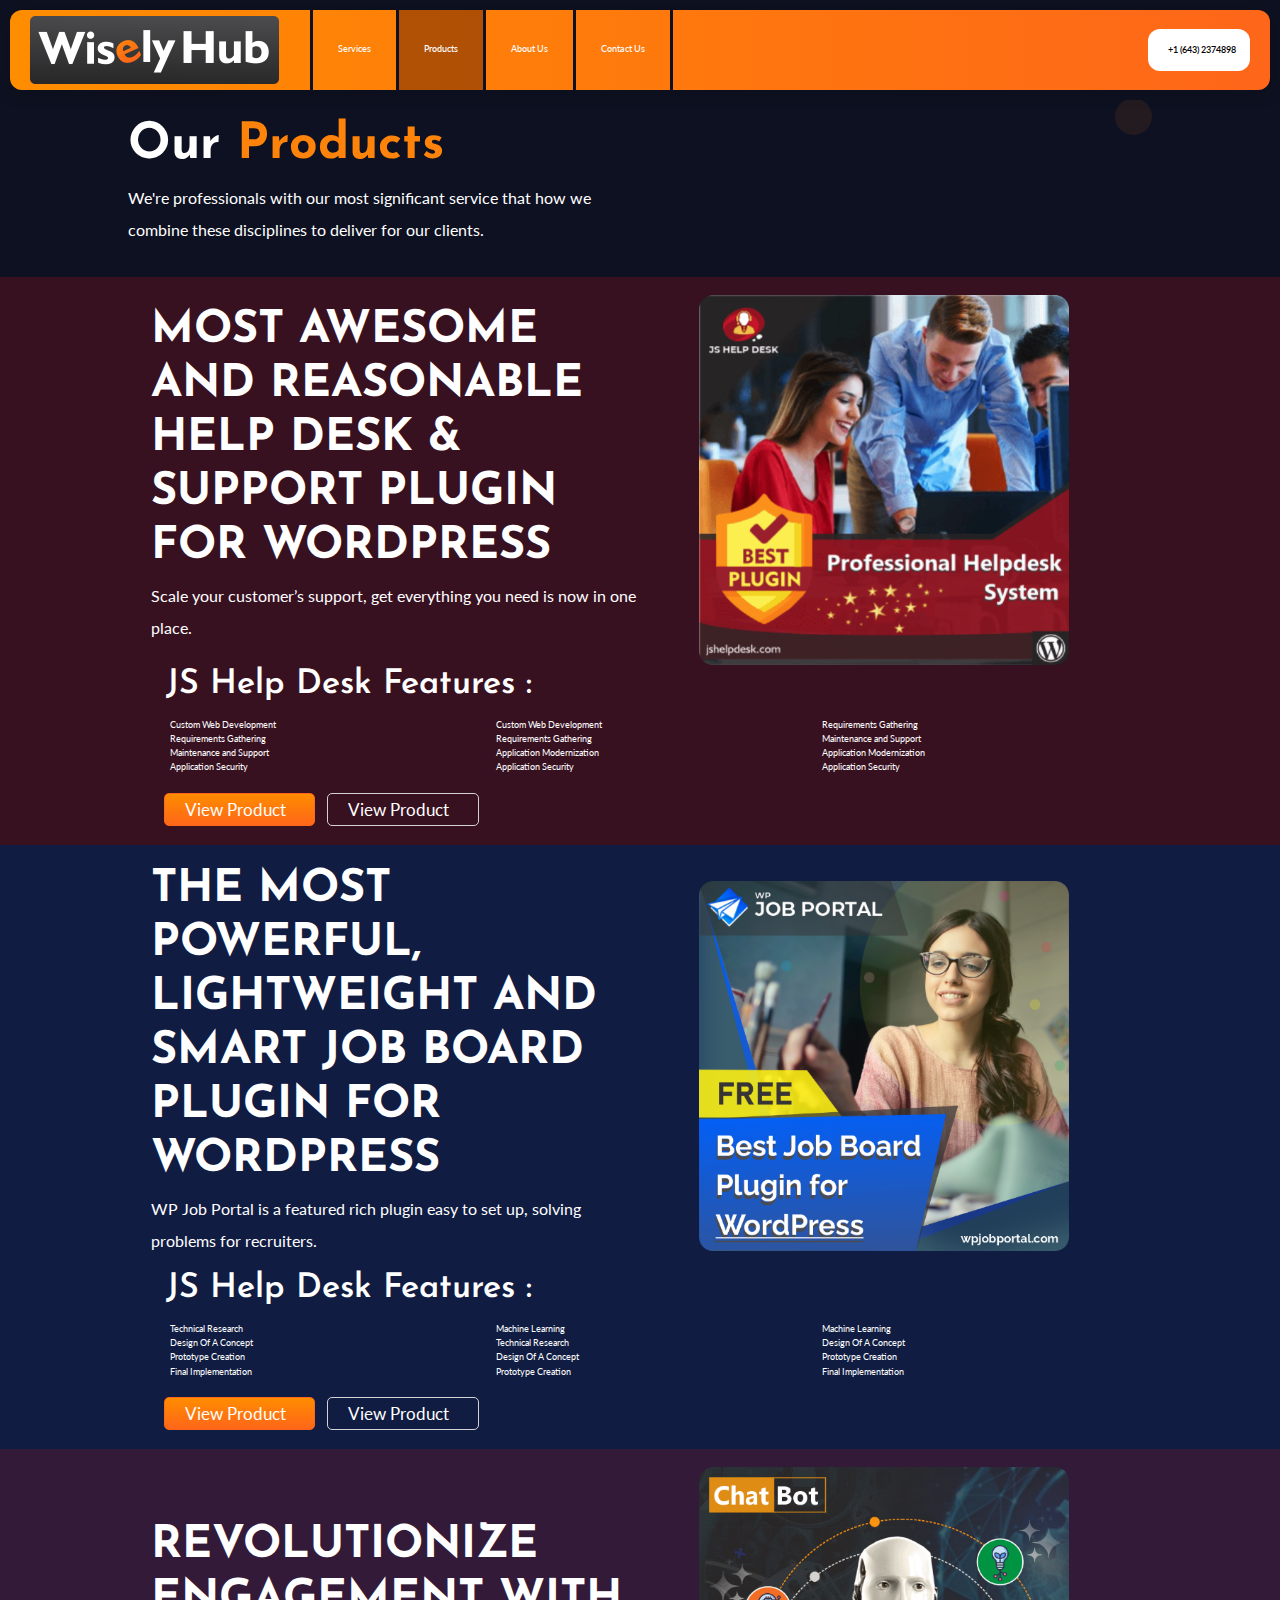
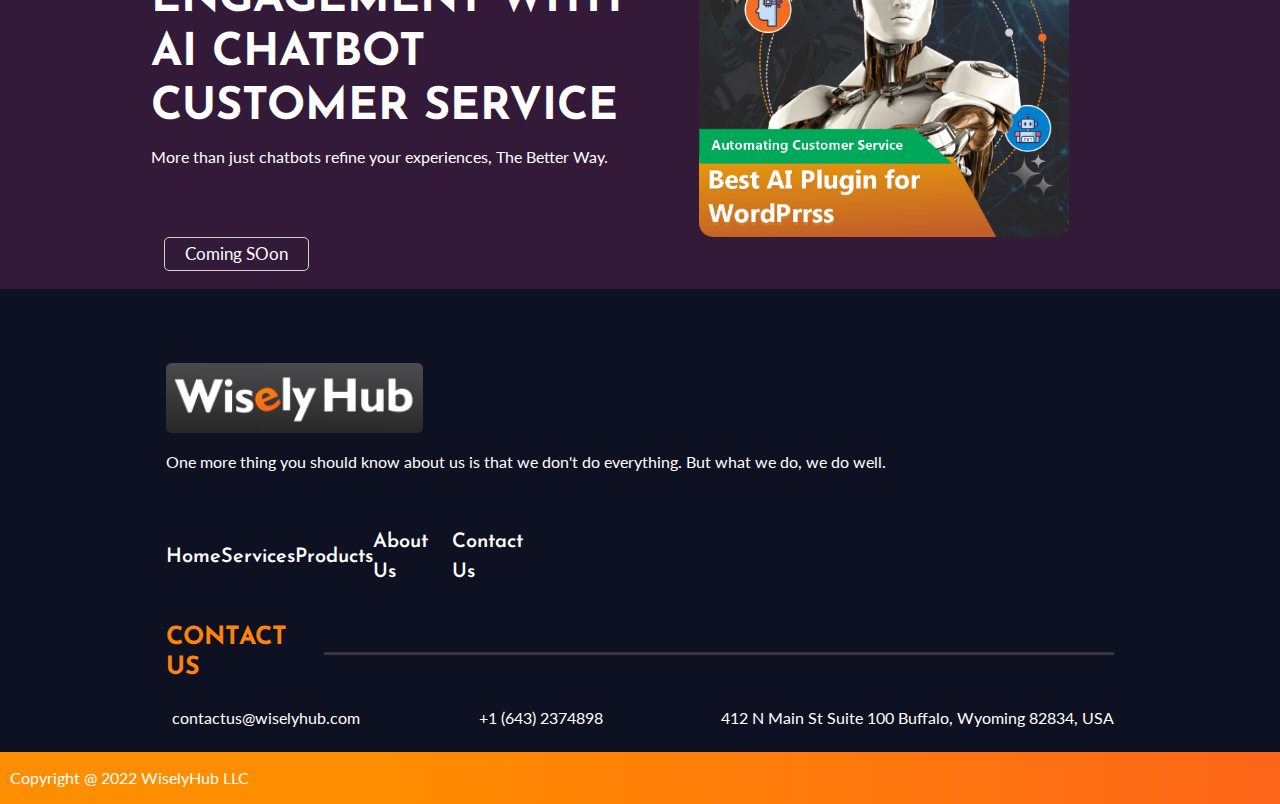
<file: product.html>
<!DOCTYPE html>
<html lang="en">
  <head>
    <meta charset="UTF-8" />
    <meta http-equiv="X-UA-Compatible" content="IE=edge" />
    <meta name="viewport" content="width=device-width, initial-scale=1.0" />
    <title>Products</title>
    <link rel="icon" href="images/icon.ico" />
    <!-- font awesome -->
    <link
      rel="stylesheet"
      href="https://cdnjs.cloudflare.com/ajax/libs/font-awesome/6.3.0/css/all.min.css"
      integrity="sha512-SzlrxWUlpfuzQ+pcUCosxcglQRNAq/DZjVsC0lE40xsADsfeQoEypE+enwcOiGjk/bSuGGKHEyjSoQ1zVisanQ=="
      crossorigin="anonymous"
      referrerpolicy="no-referrer"
    />

    <!-- bootstrap -->
    <link
      rel="stylesheet"
      href="https://cdn.jsdelivr.net/npm/bootstrap@4.0.0/dist/css/bootstrap.min.css"
      integrity="sha384-Gn5384xqQ1aoWXA+058RXPxPg6fy4IWvTNh0E263XmFcJlSAwiGgFAW/dAiS6JXm"
      crossorigin="anonymous"
    />
    <!-- css  -->
    <link rel="stylesheet" href="other.css" />
  </head>
  <body>
    <nav class="navbar-expand-lg fixed-top">
      <div class="navbar">
        <div class="logo mr-4">
          <a class="navbar-brand" href="index.html">
            <img src="images/footer-logo.png" alt="Wisely Hub" />
          </a>
        </div>
        <button
          class="navbar-toggler"
          type="button"
          data-toggle="collapse"
          data-target="#navbarsExample05"
          aria-controls="navbarsExample05"
          aria-expanded="false"
          aria-label="Toggle navigation"
        >
          <p class="fa-solid fa-bars"></p>
        </button>
        <div class="collapse navbar-collapse" id="navbarsExample05">
          <ul class="navbar-nav left-nav mr-auto">
            <li class="nav-item">
              <a class="nav-link" href="servic.html"
                >Services <span class="sr-only">(current)</span></a
              >
            </li>
            <li class="nav-item active">
              <a class="nav-link" href="product.html">Products</a>
            </li>
            <li class="nav-item">
              <a class="nav-link" href="about.html">About Us</a>
            </li>
            <li class="nav-item">
              <a class="nav-link c" href="contact.html">Contact Us</a>
            </li>
          </ul>
          <ul class="navbar-nav contact">
            <li><i class="fa fa-phone"></i>&nbsp;&nbsp; +1 (643) 2374898</li>
          </ul>
        </div>
      </div>
    </nav>
    <header>
      <div class="jumbotron">
        <div class="container-fluid">
          <div class="head-info">
            <h1>Our <span class="a">Products</span></h1>
            <p>
              We're professionals with our most significant service that how we
              combine these disciplines to deliver for our clients.
            </p>
          </div>
        </div>
      </div>
    </header>
    <section class="p1">
      <div class="container-fluid">
        <div class="row sInfo">
          <div class="col-lg-6 col-md-12 p-0 m-0">
            <div class="product-info">
              <h2>
                MOST AWESOME AND REASONABLE HELP DESK & SUPPORT PLUGIN FOR
                WORDPRESS
              </h2>
              <p>
                Scale your customer’s support, get everything you need is now in
                one place.
              </p>
            </div>
          </div>
          <div class="col-lg-6 col-md-12 col-sm-12 pImg">
            <img src="images/jshelpdesk.png" alt="" />
          </div>
        </div>
        <div class="product-info">
          <h3>JS Help Desk Features :</h3>
        </div>
        <div class="row product-list">
          <div class="col-lg-4">
            <div class="">
              <li><i class="fa fa-check"></i>&nbsp; Custom Web Development</li>
              <li><i class="fa fa-check"></i>&nbsp; Requirements Gathering</li>
              <li><i class="fa fa-check"></i>&nbsp; Maintenance and Support</li>
              <li><i class="fa fa-check"></i>&nbsp; Application Security</li>
            </div>
          </div>
          <div class="col-lg-4">
            <div class="">
              <li><i class="fa fa-check"></i>&nbsp; Custom Web Development</li>
              <li><i class="fa fa-check"></i>&nbsp; Requirements Gathering</li>
              <li>
                <i class="fa fa-check"></i>&nbsp; Application Modernization
              </li>
              <li><i class="fa fa-check"></i>&nbsp; Application Security</li>
            </div>
          </div>
          <div class="col-lg-4">
            <div class="">
              <li><i class="fa fa-check"></i>&nbsp; Requirements Gathering</li>
              <li><i class="fa fa-check"></i>&nbsp; Maintenance and Support</li>
              <li>
                <i class="fa fa-check"></i>&nbsp; Application Modernization
              </li>
              <li><i class="fa fa-check"></i>&nbsp; Application Security</li>
            </div>
          </div>
        </div>
        <div class="row btn-sect mt-4">
          <button class="active">
            View Product<i class="fa fa-right-long"></i>
          </button>
          <button>View Product<i class="fa fa-right-long"></i></button>
        </div>
      </div>
    </section>
    <section class="p2">
      <div class="container-fluid">
        <div class="row sInfo">
          <div class="col-lg-6 col-md-12 p-0 m-0">
            <div class="product-info">
              <h2>
                THE MOST POWERFUL, LIGHTWEIGHT AND SMART JOB BOARD PLUGIN FOR
                WORDPRESS
              </h2>
              <p>
                WP Job Portal is a featured rich plugin easy to set up, solving
                problems for recruiters.
              </p>
            </div>
          </div>
          <div class="col-lg-6 col-md-12 col-sm-12 pImg">
            <img src="images/jobportal.png" alt="" />
          </div>
        </div>
        <div class="product-info">
          <h3>JS Help Desk Features :</h3>
        </div>
        <div class="row product-list">
          <div class="col-lg-4">
            <div class="">
              <li><i class="fa fa-check"></i>&nbsp; Technical Research</li>
              <li><i class="fa fa-check"></i>&nbsp; Design Of A Concept</li>
              <li><i class="fa fa-check"></i>&nbsp; Prototype Creation</li>
              <li><i class="fa fa-check"></i>&nbsp; Final Implementation</li>
            </div>
          </div>
          <div class="col-lg-4">
            <div class="">
              <li><i class="fa fa-check"></i>&nbsp; Machine Learning</li>
              <li><i class="fa fa-check"></i>&nbsp; Technical Research</li>
              <li><i class="fa fa-check"></i>&nbsp; Design Of A Concept</li>
              <li><i class="fa fa-check"></i>&nbsp; Prototype Creation</li>
            </div>
          </div>
          <div class="col-lg-4">
            <div class="">
              <li><i class="fa fa-check"></i>&nbsp; Machine Learning</li>
              <li><i class="fa fa-check"></i>&nbsp; Design Of A Concept</li>
              <li><i class="fa fa-check"></i>&nbsp; Prototype Creation</li>
              <li><i class="fa fa-check"></i>&nbsp; Final Implementation</li>
            </div>
          </div>
        </div>
        <div class="row btn-sect mt-4">
          <button class="active">
            View Product<i class="fa fa-right-long"></i>
          </button>
          <button>View Product<i class="fa fa-right-long"></i></button>
        </div>
      </div>
    </section>
    <section class="p3">
      <div class="container-fluid">
        <div class="row sInfo">
          <div class="col-lg-6 col-md-12 p-0 m-0">
            <div class="product-info">
              <h2>REVOLUTIONIZE ENGAGEMENT WITH AI CHATBOT CUSTOMER SERVICE</h2>
              <p>
                More than just chatbots refine your experiences, The Better Way.
              </p>
            </div>
          </div>
          <div class="col-lg-6 col-md-12 col-sm-12 pImg">
            <img src="images/ai-2.png" alt="" />
          </div>
        </div>
        <div class="row btn-sect">
          <button class="def">Coming SOon</button>
        </div>
      </div>
    </section>
    <footer>
      <img src="images/footer-logo.png" alt="logo" />
      <p>
        One more thing you should know about us is that we don't do everything.
        But what we do, we do well.
      </p>
      <div class="foot-items">
        <li><a href="index.html">Home</a></li>
        <li><a href="servic.html">Services</a></li>
        <li><a href="#">Products</a></li>
        <li><a href="about.html">About Us</a></li>
        <li><a href="contact.html">Contact Us</a></li>
      </div>
      <div class="contactus mb-2">
        <h4>Contact us</h4>
        <hr class="contactt" />
      </div>
      <div class="foot-cotnact">
        <div class="fc-itm">
          <i class="fa fa-envelope"></i>&nbsp;&nbsp;&nbsp;
          <p class="p-0 m-0">contactus@wiselyhub.com</p>
        </div>
        <div class="fc-itm">
          <i class="fa fa-phone"></i>&nbsp;&nbsp;&nbsp;
          <p class="p-0 m-0">+1 (643) 2374898</p>
        </div>
        <div class="fc-itm">
          <i class="fa fa-location-dot"></i>&nbsp;&nbsp;&nbsp;
          <p class="p-0 m-0">
            412 N Main St Suite 100 Buffalo, Wyoming 82834, USA
          </p>
        </div>
      </div>
    </footer>
    <div class="copyright">
      <p class="m-0">Copyright @ 2022 WiselyHub LLC</p>
    </div>
    <script
      src="https://code.jquery.com/jquery-3.2.1.slim.min.js"
      integrity="sha384-KJ3o2DKtIkvYIK3UENzmM7KCkRr/rE9/Qpg6aAZGJwFDMVNA/GpGFF93hXpG5KkN"
      crossorigin="anonymous"
    ></script>
    <script
      src="https://cdn.jsdelivr.net/npm/popper.js@1.12.9/dist/umd/popper.min.js"
      integrity="sha384-ApNbgh9B+Y1QKtv3Rn7W3mgPxhU9K/ScQsAP7hUibX39j7fakFPskvXusvfa0b4Q"
      crossorigin="anonymous"
    ></script>
    <script
      src="https://cdn.jsdelivr.net/npm/bootstrap@4.0.0/dist/js/bootstrap.min.js"
      integrity="sha384-JZR6Spejh4U02d8jOt6vLEHfe/JQGiRRSQQxSfFWpi1MquVdAyjUar5+76PVCmYl"
      crossorigin="anonymous"
    ></script>
  </body>
</html>
</file>
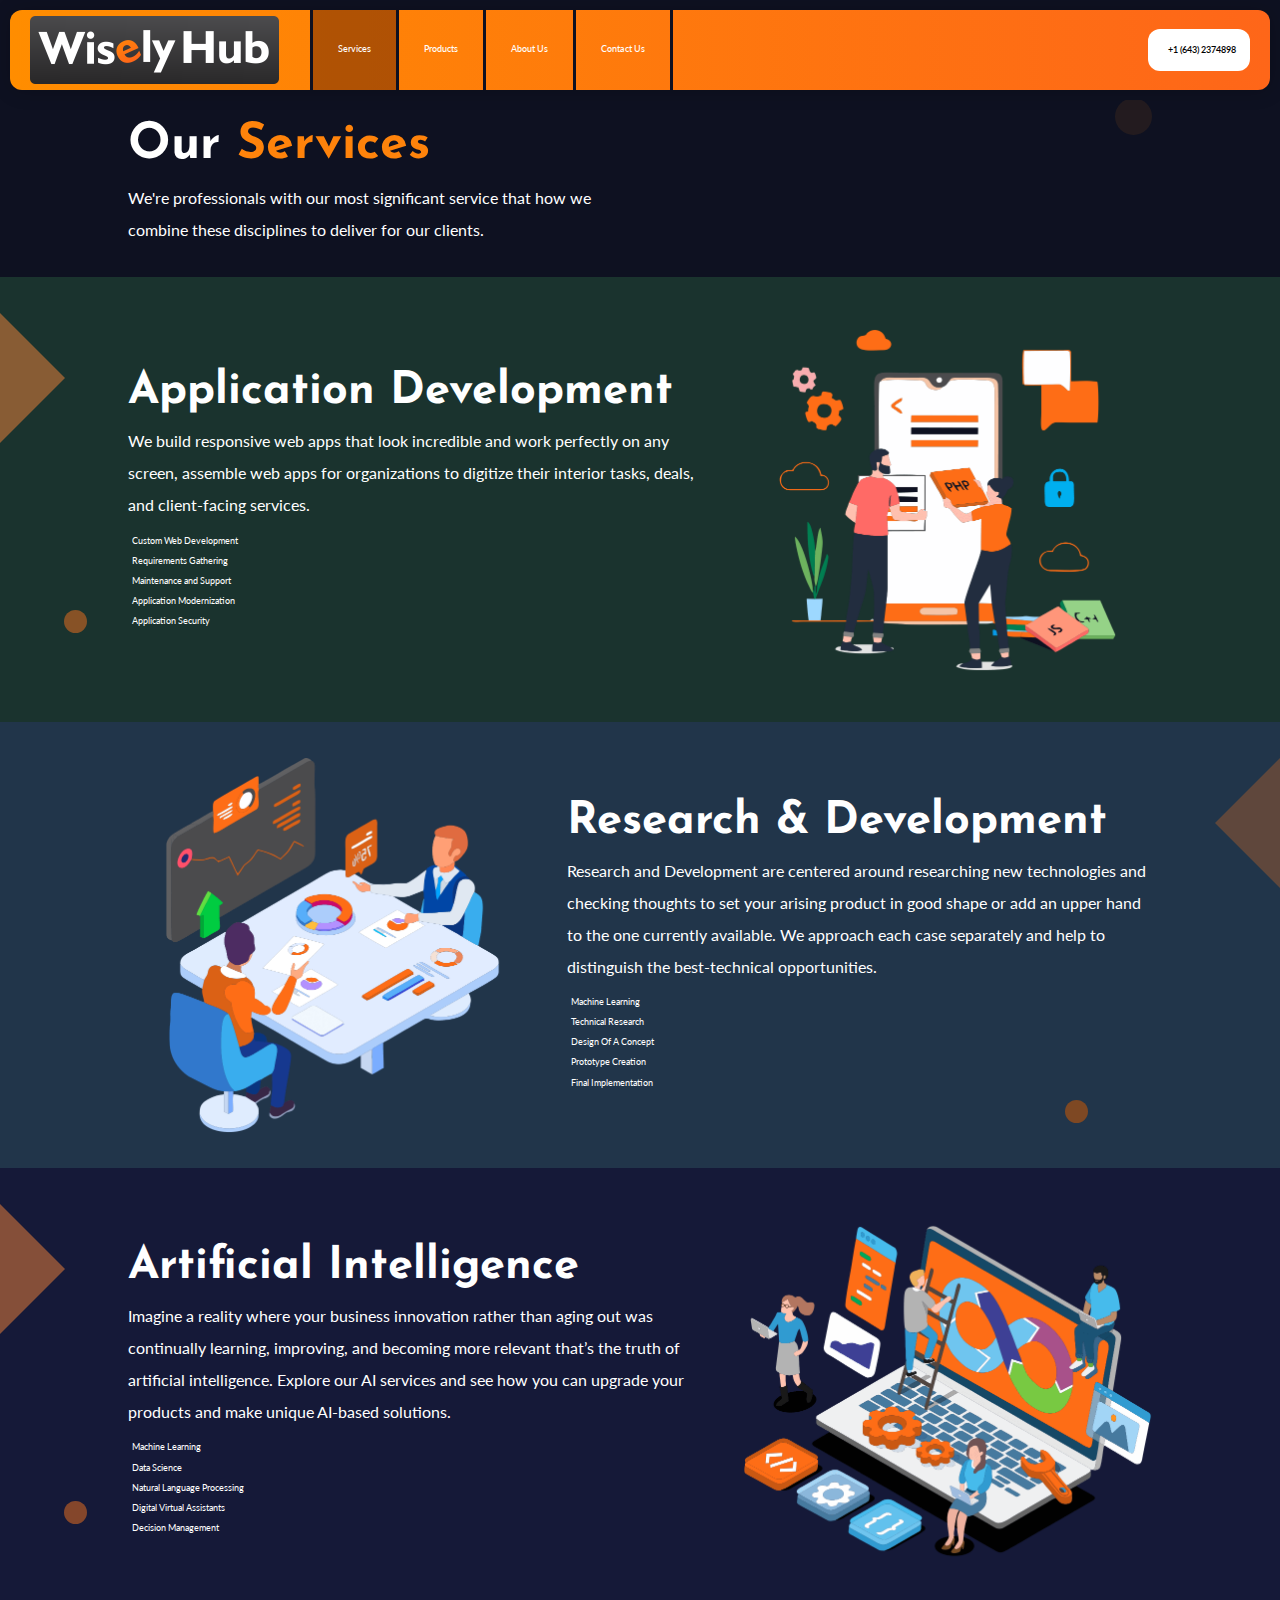
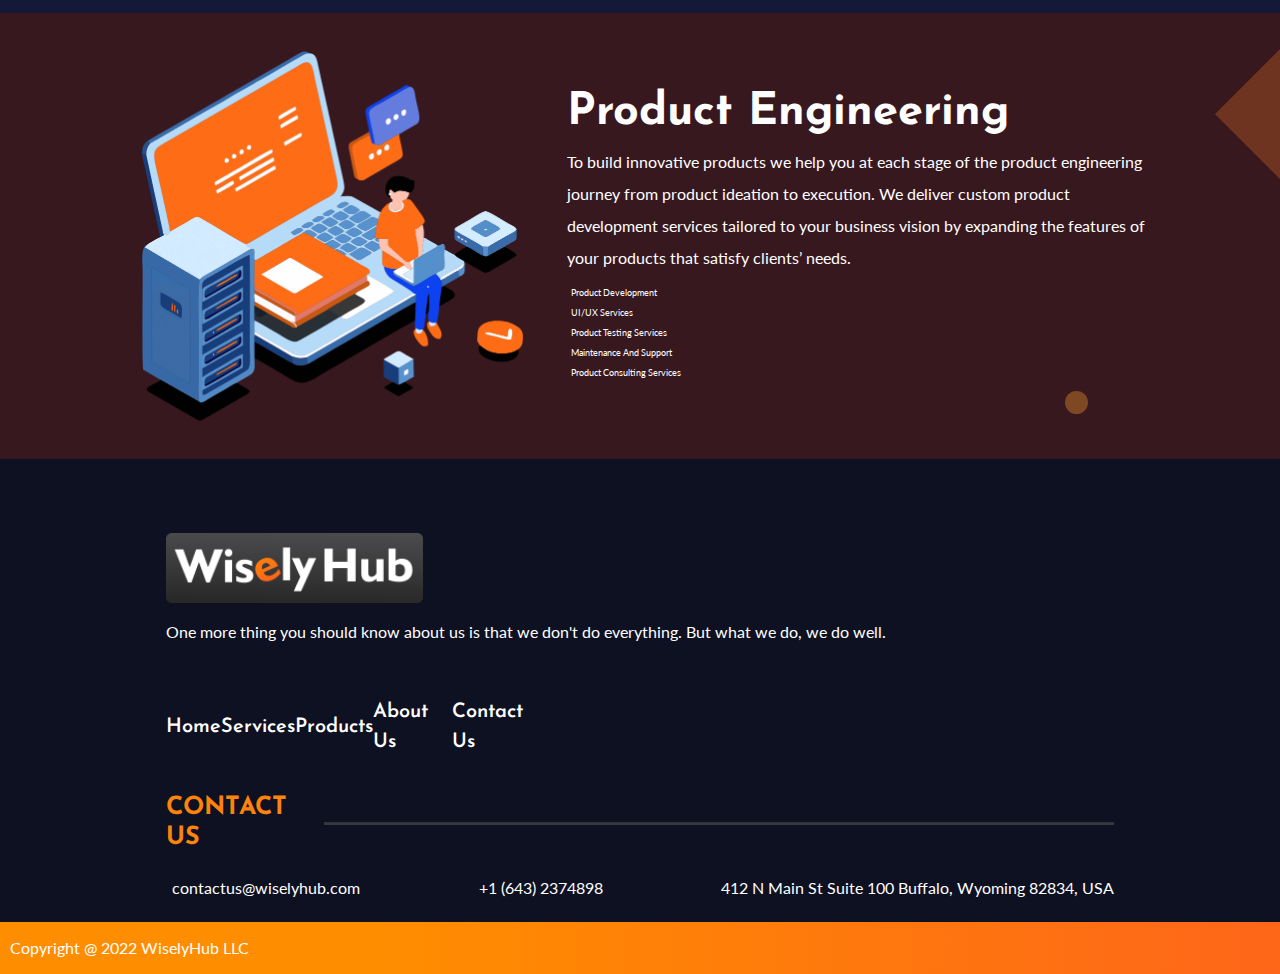
<file: servic.html>
<!DOCTYPE html>
<!-- Service -->
<html lang="en">
  <head>
    <meta charset="UTF-8" />
    <meta http-equiv="X-UA-Compatible" content="IE=edge" />
    <meta name="viewport" content="width=device-width, initial-scale=1.0" />
    <title>Services</title>
    <link rel="icon" href="images/icon.ico" />
    <!-- font awesome -->
    <link
      rel="stylesheet"
      href="https://cdnjs.cloudflare.com/ajax/libs/font-awesome/6.3.0/css/all.min.css"
      integrity="sha512-SzlrxWUlpfuzQ+pcUCosxcglQRNAq/DZjVsC0lE40xsADsfeQoEypE+enwcOiGjk/bSuGGKHEyjSoQ1zVisanQ=="
      crossorigin="anonymous"
      referrerpolicy="no-referrer"
    />

    <!-- bootstrap -->
    <link
      rel="stylesheet"
      href="https://cdn.jsdelivr.net/npm/bootstrap@4.0.0/dist/css/bootstrap.min.css"
      integrity="sha384-Gn5384xqQ1aoWXA+058RXPxPg6fy4IWvTNh0E263XmFcJlSAwiGgFAW/dAiS6JXm"
      crossorigin="anonymous"
    />
    <!-- css  -->
    <link rel="stylesheet" href="other.css" />
  </head>
  <body>
    <nav class="navbar-expand-lg fixed-top">
      <div class="navbar">
        <div class="logo mr-4">
          <a class="navbar-brand" href="index.html">
            <img src="images/footer-logo.png" alt="Wisely Hub" />
          </a>
        </div>
        <button
          class="navbar-toggler def"
          type="button"
          data-toggle="collapse"
          data-target="#navbarsExample05"
          aria-controls="navbarsExample05"
          aria-expanded="false"
          aria-label="Toggle navigation"
        >
          <span class="fa-solid fa-bars"></span>
        </button>
        <div class="collapse navbar-collapse" id="navbarsExample05">
          <ul class="navbar-nav left-nav mr-auto">
            <li class="nav-item active">
              <a class="nav-link" href="servic.html"
                >Services <span class="sr-only">(current)</span></a
              >
            </li>
            <li class="nav-item">
              <a class="nav-link" href="product.html">Products</a>
            </li>
            <li class="nav-item">
              <a class="nav-link" href="about.html">About Us</a>
            </li>
            <li class="nav-item">
              <a class="nav-link c" href="contact.html">Contact Us</a>
            </li>
          </ul>
          <ul class="navbar-nav contact ml-auto">
            <li><i class="fa fa-phone"></i>&nbsp;&nbsp; +1 (643) 2374898</li>
          </ul>
        </div>
      </div>
    </nav>
    <header>
      <div class="jumbotron">
        <div class="container-fluid">
          <div class="head-info">
            <h1>Our <span class="a">Services</span></h1>
            <p>
              We're professionals with our most significant service that how we
              combine these disciplines to deliver for our clients.
            </p>
          </div>
        </div>
      </div>
    </header>
    <section class="s1">
      <div class="container-fluid">
        <div class="row colm-rv">
          <div class="col-lg-7 sInfo">
            <div class="service-info">
              <h2>Application Development</h2>
              <p>
                We build responsive web apps that look incredible and work
                perfectly on any screen, assemble web apps for organizations to
                digitize their interior tasks, deals, and client-facing
                services.
              </p>
              <div class="service-list">
                <li>
                  <i class="fa fa-check"></i>&nbsp; Custom Web Development
                </li>
                <li>
                  <i class="fa fa-check"></i>&nbsp; Requirements Gathering
                </li>
                <li>
                  <i class="fa fa-check"></i>&nbsp; Maintenance and Support
                </li>
                <li>
                  <i class="fa fa-check"></i>&nbsp; Application Modernization
                </li>
                <li><i class="fa fa-check"></i>&nbsp; Application Security</li>
              </div>
            </div>
          </div>
          <div class="col-lg-5 sImg">
            <img src="images/app-dev.png" alt="" />
          </div>
        </div>
      </div>
    </section>
    <section class="s2">
      <div class="container-fluid">
        <div class="row colm">
          <div class="col-lg-5 sImg">
            <img src="images/plugin-dev.png" alt="" />
          </div>
          <div class="col-lg-7 sInfo">
            <div class="service-info">
              <h2>Research & Development</h2>
              <p>
                Research and Development are centered around researching new
                technologies and checking thoughts to set your arising product
                in good shape or add an upper hand to the one currently
                available. We approach each case separately and help to
                distinguish the best-technical opportunities.
              </p>
              <div class="service-list">
                <li><i class="fa fa-check"></i>&nbsp; Machine Learning</li>
                <li><i class="fa fa-check"></i>&nbsp; Technical Research</li>
                <li><i class="fa fa-check"></i>&nbsp; Design Of A Concept</li>
                <li><i class="fa fa-check"></i>&nbsp; Prototype Creation</li>
                <li><i class="fa fa-check"></i>&nbsp; Final Implementation</li>
              </div>
            </div>
          </div>
        </div>
      </div>
    </section>
    <section class="s3">
      <div class="container-fluid">
        <div class="row colm-rv">
          <div class="col-lg-7 sInfo">
            <div class="service-info">
              <h2>Artificial Intelligence</h2>
              <p>
                Imagine a reality where your business innovation rather than
                aging out was continually learning, improving, and becoming more
                relevant that’s the truth of artificial intelligence. Explore
                our AI services and see how you can upgrade your products and
                make unique AI-based solutions.
              </p>
              <div class="service-list">
                <li><i class="fa fa-check"></i>&nbsp; Machine Learning</li>
                <li><i class="fa fa-check"></i>&nbsp; Data Science</li>
                <li>
                  <i class="fa fa-check"></i>&nbsp; Natural Language Processing
                </li>
                <li>
                  <i class="fa fa-check"></i>&nbsp; Digital Virtual Assistants
                </li>
                <li><i class="fa fa-check"></i>&nbsp; Decision Management</li>
              </div>
            </div>
          </div>
          <div class="col-lg-5 sImg">
            <img src="images/customization.png" alt="" />
          </div>
        </div>
      </div>
    </section>
    <section class="s4">
      <div class="container-fluid">
        <div class="row colm">
          <div class="col-lg-5 sImg">
            <img src="images/help.png" alt="" />
          </div>
          <div class="col-lg-7 sInfo">
            <div class="service-info">
              <h2>Product Engineering</h2>
              <p>
                To build innovative products we help you at each stage of the
                product engineering journey from product ideation to execution.
                We deliver custom product development services tailored to your
                business vision by expanding the features of your products that
                satisfy clients’ needs.
              </p>
              <div class="service-list">
                <li><i class="fa fa-check"></i>&nbsp; Product Development</li>
                <li><i class="fa fa-check"></i>&nbsp; UI/UX Services</li>
                <li>
                  <i class="fa fa-check"></i>&nbsp; Product Testing Services
                </li>
                <li>
                  <i class="fa fa-check"></i>&nbsp; Maintenance And Support
                </li>
                <li>
                  <i class="fa fa-check"></i>&nbsp; Product Consulting Services
                </li>
              </div>
            </div>
          </div>
        </div>
      </div>
    </section>
    <footer>
      <img src="images/footer-logo.png" alt="logo" />
      <p>
        One more thing you should know about us is that we don't do everything.
        But what we do, we do well.
      </p>
      <div class="foot-items">
        <li><a href="index.html">Home</a></li>
        <li><a href="#">Services</a></li>
        <li><a href="product.html">Products</a></li>
        <li><a href="about.html">About Us</a></li>
        <li><a href="contact.html">Contact Us</a></li>
      </div>
      <div class="contactus mb-2">
        <h4>Contact us</h4>
        <hr class="contactt" />
      </div>
      <div class="foot-cotnact">
        <div class="fc-itm">
          <i class="fa fa-envelope"></i>&nbsp;&nbsp;&nbsp;
          <p class="p-0 m-0">contactus@wiselyhub.com</p>
        </div>
        <div class="fc-itm">
          <i class="fa fa-phone"></i>&nbsp;&nbsp;&nbsp;
          <p class="p-0 m-0">+1 (643) 2374898</p>
        </div>
        <div class="fc-itm">
          <i class="fa fa-location-dot"></i>&nbsp;&nbsp;&nbsp;
          <p class="p-0 m-0">
            412 N Main St Suite 100 Buffalo, Wyoming 82834, USA
          </p>
        </div>
      </div>
    </footer>
    <div class="copyright">
      <p class="m-0">Copyright @ 2022 WiselyHub LLC</p>
    </div>
    <script
      src="https://code.jquery.com/jquery-3.2.1.slim.min.js"
      integrity="sha384-KJ3o2DKtIkvYIK3UENzmM7KCkRr/rE9/Qpg6aAZGJwFDMVNA/GpGFF93hXpG5KkN"
      crossorigin="anonymous"
    ></script>
    <script
      src="https://cdn.jsdelivr.net/npm/popper.js@1.12.9/dist/umd/popper.min.js"
      integrity="sha384-ApNbgh9B+Y1QKtv3Rn7W3mgPxhU9K/ScQsAP7hUibX39j7fakFPskvXusvfa0b4Q"
      crossorigin="anonymous"
    ></script>
    <script
      src="https://cdn.jsdelivr.net/npm/bootstrap@4.0.0/dist/js/bootstrap.min.js"
      integrity="sha384-JZR6Spejh4U02d8jOt6vLEHfe/JQGiRRSQQxSfFWpi1MquVdAyjUar5+76PVCmYl"
      crossorigin="anonymous"
    ></script>
  </body>
</html>
</file>
<file: style.css>
/* ----------- font link ------------- */
@import url("https://fonts.googleapis.com/css2?family=Josefin+Sans:wght@500;600;700&family=Lato:wght@300;400&family=Prompt:wght@500&family=Raleway:wght@200;300;500;700;800&display=swap");
:root {
  --btn-font: 14px;
  --text-size: 16px;
  --hr: #35241d;
}

html,
body {
  margin: 0 !important;
  padding: 0 !important;
  width: 100%;
  overflow-x: hidden;
  scroll-behavior: smooth;
  -webkit-font-smoothing: antialiased !important;
  -webkit-text-size-adjust: 100%;
  -webkit-tap-highlight-color: transparent;
  box-sizing: border-box;
  scrollbar-base-color: #fe6619 !important;
  font-family: Lato;
  font-weight: 400;
  font-size: 76.5%;
  line-height: 80.5%;
  background-color: #0e1121;
  color: #fff;
}
::-webkit-scrollbar {
  width: 3px;
}

/* ---- Navbar ----  */

nav {
  background-color: #0e1121;
  padding: 10px;
  height: 100px;
  position: fixed;
  float: left;
  width: 100%;
}
.navbar {
  background: linear-gradient(to right, #ff8d00, #fe6619);
  box-shadow: 1px 1px 20px rgb(0 0 0 / 20%);
  padding: 0 20px !important;
  border-radius: 12px;
  width: 100%;
  height: 100%;
}
a {
  color: #fff;
}
.contact {
  padding: 0 !important;
  padding-inline: 10px !important;
  border-radius: 0 !important;
}
.contact li {
  background-color: #fff !important;
  padding: 10px;
  border-radius: 5px;
  font-weight: 600;
}
.nav-link {
  padding: 30px 22px !important;
  border-left: 2px solid #0e1121;
  height: 80px;
  font-weight: 500;
  font-size: var(--text-size);
  letter-spacing: 1px;
}
.nav-item.active .nav-link,
.nav-link:hover {
  background-color: #581b0278;
  color: white;
}
.c {
  border-right: 2px solid #0e1121;
}
.contact {
  background-color: #fff;
  padding: 14px;
  font-weight: 500;
  border-radius: 12px;
  color: black;
}
.contact i {
  color: #fe830b;
}

/* ----- Animate Text ----  */

.bg-text-container {
  /* background-color: red; */
  transform: rotate(90deg);
  position: fixed;
  left: 10%;
  transform-origin: bottom left;
}
.animate-text {
  animation: text-scroll 25s linear infinite;
  will-change: transform;
  display: block;
  position: relative;
  white-space: nowrap;
  font-size: 85px;
  text-transform: uppercase;
  font-weight: 600;
  color: #fe840b3c;
  /* -webkit-text-stroke: 2px orangered;
    -webkit-text-fill-color: white; */
}
@keyframes text-scroll {
  0% {
    transform: translate3d(0%, 0, 0);
  }
  100% {
    transform: translate3d(-1500%, 0, 0);
  }
}
/* ---- Header ---  */
.jumbotron {
  background-color: transparent;
  padding-top: 3rem !important;
  color: #fff;
  padding: 0;
}
.jumbotron img {
  width: 100%;
}
.jumbotron .himg {
  position: relative;
  padding-top: 0 !important;
}
.jumbotron .himg::after {
  content: "";
  height: 80px;
  width: 80px;
  border-radius: 50%;
  background-color: #693c15;
  position: absolute;
  bottom: 5%;
  left: 77%;
}
.jumbotron .btn-sect {
  margin-top: 3rem;
}
.jumbotron .head {
  display: flex;
  flex-direction: column;
  justify-content: center;
  align-items: flex-end;
}
.jumbotron p {
  margin-left: auto;
}
.head-info {
  width: 70%;
  text-align: right;
  padding-top: 5rem !important;
}
.heading {
  /* background-color: red; */
  text-align: center;
  padding-top: 6vw;
}
h1 {
  font-size: 62px;
  font-family: "Josefin Sans", sans-serif;
  /* font-family: 'Raleway', sans-serif; */
  font-weight: 700;
  font-style: normal;
  text-transform: uppercase;
}
h1.will-hide {
  margin: 0;
}
p {
  font-size: var(--text-size);
  line-height: 2;
  font-family: "Lato", sans-serif;
  width: 85%;
}
img {
  width: 100%;
}
.build {
  /* background-color: red; */
  position: relative;
}
.build:after {
  content: "";
  height: 20em;
  width: 20em;
  border-bottom: 10em solid transparent;
  border-top: 10em solid transparent;
  border-left: 10em solid #f56e3082;
  border-right: 10em solid transparent;
  position: absolute;
  top: 0.5%;
  left: 3.5%;
}
.build::before {
  content: "5";
  height: 10em;
  width: 10em;
  position: absolute;
  border-bottom: 5em solid transparent;
  border-top: 5em solid transparent;
  border-left: 5em solid #f56e3082;
  border-right: 5em solid transparent;
  left: 3.5%;
  top: 34%;
}
.girl img {
  width: 70%;
}
.icons img {
  height: 40px;
  width: auto;
  border-radius: 50%;
}
.icons img.active {
  border: 2px solid #fe830b;
}
li {
  list-style-type: none;
}
.head-info::after {
  content: "";
  position: absolute;
  top: 5%;
  border-radius: 50%;
  height: 40px;
  width: 40px;
  background-color: #874529;
  left: 64%;
}
h2 {
  font-size: 45px;
  text-transform: capitalize;
  line-height: 1.5;
  font-weight: 700;
  font-style: normal;
  font-family: "Josefin Sans", sans-serif;
}
h3 {
  font-size: 40px;
  line-height: 1.5;
  font-weight: 700;
  padding-bottom: 20px;
}
/* ---- Sections ---- */
.container-fluid {
  padding-block: 30px;
  padding-left: 13%;
  padding-right: 2%;
  position: relative;
}
.work-head {
  border-top: 4px solid var(--hr);
  padding-block: 4rem;
  position: relative;
  width: 87%;
}
.work-head::before {
  content: "";
  background-color: #693c1599;
  height: 65px;
  border-radius: 50%;
  width: 65px;
  position: absolute;
  top: 10%;
  right: 15%;
}
.howork {
  padding: 2rem;
}

.howork p {
  width: 67%;
  margin-inline: auto;
}
.listt::before {
  content: "";
  background-color: #99531692;
  height: 35px;
  width: 35px;
  border-radius: 50%;
  position: absolute;
  right: 6%;
  top: 13%;
}
.listt {
  position: relative;
}
.item2 {
  background: linear-gradient(rgb(2, 43, 84), rgb(2, 21, 40));
}
.item1 {
  background: linear-gradient(to bottom, #5c250c, #4a1804);
}
.item3 {
  background: linear-gradient(rgb(20, 62, 20), rgb(2, 23, 2));
}
.caro-descp {
  padding: 0px;
}
.carousel-item {
  border-radius: 20px;
  padding: 30px !important;
}
.carousel-indicators {
  position: absolute;
  bottom: 0%;
}
.carousel-indicators li {
  width: 80px;
  padding: 2px;
  border-radius: 10px;
  margin-left: 5px;
}
.caro-descp2 {
  height: 100%;
  display: flex;
  flex-direction: column;
  justify-content: space-between;
}
.caro-descp2 p {
  font-size: 22px;
}
.carousel-item .job img {
  border: 2px solid #fe830b;
  background-color: burlywood;
  height: auto;
}
h1.will-hide {
  font-size: 70px;
}
.carousel-item .img,
.carousel-item .job {
  justify-content: center;
  display: flex;
}
.carousel-item .img img {
  width: 100%;
  height: auto;
}

.carousel {
  width: 87%;
}
.itm {
  position: relative;
  width: 90%;
}
.itm::before {
  content: "";
  height: 40px;
  width: 40px;
  background-color: #693c15;
  position: absolute;
  top: -12%;
  left: 1.5%;
  border-radius: 50%;
}
.news {
  padding: 50px;
}
/*  ------ Footer ---------     */

img[alt="logo"] {
  height: 70px;
  width: auto;
  margin-block: 1vw;
}
footer {
  padding-top: 5rem;
  padding-inline: 13%;
  position: relative;
}
footer::before {
  content: "";
  /* background-color: rebeccapurple; */
  height: 2em;
  width: 2em;
  border: 8em solid transparent;
  border-left: 8em solid #c54d1e8b;
  position: absolute;
  top: 0;
  left: 0;
  z-index: -1;
}
footer::after {
  content: "";
  background-color: #7d4e0ca3;
  height: 80px;
  width: 80px;
  position: absolute;
  border-radius: 50%;
  bottom: 22%;
  right: 1.5%;
}
.foot-items {
  /* background-color: red; */
  display: flex;
  padding-block: 2rem;
  justify-content: space-between;
  width: 40%;
}
.foot-items a {
  font-weight: 600;
  font-family: "Josefin Sans", sans-serif;
  font-size: 20px;
}
.foot-items li {
  padding-block: 1rem;
}
.foot-cotnact {
  display: flex;
  width: 100%;
  justify-content: space-between;
  margin-block: 1.5rem;
}
.fc-itm {
  display: flex;
  justify-content: center;
  align-items: center;
}
.fc-itm p {
  width: 100%;
}
.contactus {
  /* background-color: red; */
  display: flex;
  align-items: center;
}
.contactus h4 {
  width: 20%;
  color: #fe830b;
  font-size: 25px;
  text-transform: uppercase;
  font-weight: 700;
  font-family: "Josefin Sans", sans-serif;
  margin: 0 !important;
}
h5 {
  font-weight: 600;
  font-family: "Josefin Sans", sans-serif;
  font-size: 26px;
  margin-block: 1.5rem;
}
footer i {
  color: #fe830b;
}
.copyright {
  background: linear-gradient(to right, #ff8d00 30%, #fe6619);
  padding: 10px;
  padding-inline-start: 16rem;
}

/* ---- Buttons and icons ----  */
button {
  padding: 12px 20px;
  border-radius: 5px;
  font-size: var(--btn-font);
  border: 0.12vw solid lightgrey;
  color: #fff;
  background-color: transparent;
  font-weight: 400;
  cursor: pointer;
  margin-right: 7px;
  transition: all 0.3s ease-out;
}
button.active {
  background-image: linear-gradient(#ff8d00, #fe6619);
  border-color: #fe6619;
}
button:hover {
  background: #fff;
  border-color: #fff;
  color: #fe6619;
}
button i {
  margin-left: 10px;
  font-size: 12px;
}
/* ----- hr , span ----  */
span.a {
  color: #fe830b;
}
span.x {
  color: #fe830b;
  border-bottom: 1px solid #fe830b;
}
hr.list {
  width: 3px;
  border-radius: 5px;
  height: 70px;
  background-color: #fe830b;
}
hr.contactt {
  height: 1px;
  background-color: #363741;
  width: 100%;
  padding: 0 !important;
  margin: 0 !important;
}
.br {
  border-right: 2px solid #363741;
}
.b {
  padding: 3vw;
  text-align: center;
}
.b img {
  height: 40%;
  width: auto;
  margin-bottom: 2vw;
}
.b p {
  width: 80%;
  margin-inline: auto;
}
.bold {
  font-size: 32px;
  font-family: "Josefin Sans", sans-serif;
  font-weight: 700;
}

/*  ------- Media Queries ---- */
@media screen and (max-width: 1440px) {
  .carousel-item {
    padding: 20px !important;
  }
  .icons img {
    height: 25px;
  }
  .logo img {
    height: 60px;
  }
  img[alt="logo"] {
    height: 60px;
  }
  .copyright {
    padding-inline-start: 1rem;
  }
}
@media screen and (max-width: 1024px) {
  span.a.bold {
    font-size: 26px;
  }
  .icons {
    margin-top: 1rem;
  }
  .bg-text-container {
    left: 5%;
  }
  .carousel2 p {
    font-size: 14px;
  }
  .news {
    padding: 10px;
  }
  .fc-itm p {
    font-size: 13px;
  }
  .contactus h4 {
    width: 50%;
  }
  .foot-cotnact {
    margin-bottom: 2rem;
    padding-block: 1rem;
  }
  .foot-items {
    width: 70%;
    padding-block: 1rem;
  }
}
@media screen and (max-width: 995px) {
  .navbar {
    height: max-content;
    padding: 0 !important;
  }
  .nav-link,
  .c {
    border: none;
    width: 100%;
    padding: 10px !important;
    height: max-content;
  }
  .contact {
    margin: 5px 5px !important;
  }
  .logo {
    padding: 5px;
    /* background-color: red; */
    margin: 0 !important;
  }
  img[alt="logo"] {
    height: 8vw;
  }
  button span {
    font-size: 20px !important;
  }
  .contact {
    height: fit-content;
    width: max-content;
    margin-right: auto;
    margin-left: 10px;
    padding: 7px;
    border-radius: 5px;
    font-size: 13px !important;
    margin-block: 10px;
  }
  .md-none {
    display: none;
  }
  .head {
    display: flex;
    justify-content: center;
    align-items: center;
  }
  .head-info {
    margin: 3rem auto;
    width: 100%;
    text-align: center;
    text-align: center;
  }
  .jumbotron p {
    margin: 0;
    width: 100%;
  }
  .head .btn-sect {
    margin: 2vw auto;
  }
  h1 {
    font-size: 62px;
  }
  h2 {
    font-size: 42px !important;
    z-index: 10;
  }
  .build {
    margin-bottom: 2rem;
    display: flex;
    justify-content: center;
  }
  .build:after,
  .build::before {
    left: 14%;
  }

  .build img {
    width: 76%;
    margin: 0 auto;
  }
  .item1 .row,
  .item2 .row,
  .item3 .row {
    flex-direction: column-reverse;
  }
  .container-fluid {
    padding: 3% !important;
    display: flex;
    flex-direction: column;
    justify-content: center;
    align-items: center;
  }
  .work-head {
    width: 100%;
    padding-bottom: 1rem !important;
  }
  .work-head::before {
    right: 5%;
    top: 25%;
    height: 50px;
    width: 50px;
    z-index: -1;
  }
  h3 {
    font-size: 40px;
  }
  .caro-descp {
    text-align: center;
  }
  .btnss {
    justify-content: center;
  }
  .b {
    border: 2px solid #363741;
    width: 60% !important;
    margin: 1rem auto;
    padding-block: 5vw;
  }
  .b p,
  .howork p {
    width: 100%;
  }
  .b img {
    width: 43.8%;
  }
  .girl img {
    width: 55%;
  }
  .howork,
  .container-fluid {
    padding-bottom: 0 !important;
  }
  .itm {
    flex-direction: column !important;
  }
  .itm::before {
    top: 0;
    left: 0;
  }
  .carousel {
    width: 100%;
  }
  h3 br {
    display: none;
  }
  .carousel-item .img img {
    height: 400px !important;
    width: auto;
    margin-bottom: 1rem;
  }
  .carousel-item .job img {
    width: 20%;
    border-radius: 50%;
    margin-bottom: 1rem;
  }
  .icons img {
    height: 5vw !important;
    margin-top: 10px;
  }
  h1.will-hide {
    display: none;
  }
  .caro-descp2,
  .caro-descp2 p {
    margin-inline: auto;
    text-align: center;
    font-size: 20px;
  }
  footer {
    padding-inline: 2%;
    padding-bottom: 2rem;
  }
  footer::before {
    top: 18%;
  }
  footer::after {
    bottom: 8%;
  }
  .foot-items {
    flex-direction: column;
    padding: 1vw;
  }
  .foot-items li {
    padding-block: 0.6rem;
  }
  .foot-cotnact {
    flex-direction: column;
    margin-bottom: 0;
    padding-bottom: 0;
  }
  .fc-itm {
    margin-block: 5px;
  }
  .contactus {
    flex-direction: column;
    align-items: flex-start;
  }
  .contactus h4 {
    padding-bottom: 1rem;
    font-size: 26px;
  }
  nav {
    height: fit-content !important;
  }
  button span {
    font-size: 35px !important;
  }
  .news {
    padding: 20px !important;
  }
  .newsletter .img {
    display: none;
  }
}
@media screen and (max-width: 760px) {
  h2 {
    font-size: 45px !important;
  }
  .work-head {
    padding-block: 1rem;
  }
}
@media screen and (max-width: 570px) {
  .newsletter img {
    display: none;
  }
  .logo img,
  img[alt="logo"] {
    height: 12vw;
  }
  .navbar-brand {
    padding: 0;
  }
  .navbar {
    padding: 0 !important;
  }
  .logo {
    padding-inline: 2vw;
  }
  .contact li {
    width: fit-content !important;
    margin: 0 !important;
    margin-right: auto;
    font-size: 4vw;
    padding: 2vw;
  }
  .contact {
    border-radius: 5px !important;
  }
  .head-info {
    width: 100%;
    margin-inline: 0;
  }
  .build::after {
    display: none;
  }
  .build::before {
    top: 5%;
    left: 6.5%;
  }
  .caro-descp {
    padding-inline: 0;
  }
  .container-fluid {
    padding: 2%;
  }
  .carousel-item .img img {
    width: 90% !important;
    height: auto !important;
  }
  p {
    width: 100%;
    margin-bottom: 0.5rem;
  }
  .b {
    width: 100% !important;
  }
  .build img,
  .girl img {
    width: 100%;
  }
  .girl {
    margin-block: 3rem !important;
  }
  .head-info {
    padding-top: 5px !important;
    margin-bottom: 2rem;
  }
  .jumbotron {
    margin-bottom: 0;
  }
  .work-head {
    padding-bottom: 0 !important;
  }
  .work-head h2 {
    width: 85%;
  }
  .work-head::before {
    top: 7%;
  }
  .container-fluid {
    padding-inline: 5% !important;
  }
  h3 {
    font-size: 30px;
    padding-bottom: 0;
    margin-bottom: 0.2rem !important;
  }
  .btnss {
    flex-direction: column;
    align-items: center;
  }
  button {
    width: max-content;
    margin-bottom: 0.5rem;
  }
}
</file>
<file: other.css>
/* ----------- font link ------------- */
@import url("https://fonts.googleapis.com/css2?family=Josefin+Sans:wght@500;600;700&family=Lato:wght@300;400&family=Prompt:wght@500&family=Raleway:wght@200;300;500;700;800&display=swap");
:root {
  --btn-font: 17px;
  --text-size: 16px;
  --hr: #35241d;
}

html,
body {
  margin: 0 !important;
  padding: 0 !important;
  width: 100%;
  overflow-x: hidden;
  scroll-behavior: smooth;
  -webkit-font-smoothing: antialiased !important;
  -webkit-text-size-adjust: 100%;
  -webkit-tap-highlight-color: transparent;
  box-sizing: border-box;
  scrollbar-base-color: #fe6619 !important;
  font-family: Lato;
  font-weight: 400;
  font-size: 76.5%;
  line-height: 80.5%;
  background-color: #0e1121;
  color: #fff;
}
::-webkit-scrollbar {
  width: 3px;
}
button {
  padding: 12px 20px;
  border-radius: 5px;
  font-size: var(--btn-font);
  border: 0.12vw solid lightgrey;
  color: #fff;
  background-color: transparent;
  font-weight: 400;
  cursor: pointer;
  margin-left: 1rem;
  transition: all 0.3s ease-out;
  display: flex;
  align-items: center;
  justify-content: center;
}
button.navbar-toggler {
  background-color: transparent;
  padding-inline-end: 10px;
  font-size: 40px;
}
button p {
  font-size: 5vw !important;
  margin-bottom: 0;
  color: #fff;
  border: none;
}
button.navbar-toggler:hover {
  background-color: transparent !important;
  border: none;
}
button.msg {
  border-radius: 0;
  width: max-content;
  margin: 0;
}
button i {
  color: #fff;
  margin-left: 0.5em;
}
button.active {
  background-image: linear-gradient(#ff8d00, #fe6619);
  border-color: #fe6619;
}
button:hover {
  background: #fff;
  border-color: #fff;
  color: #fe6619;
}
button.def:hover {
  background-color: transparent;
  border: 0.12vw solid lightgrey;
  color: lightgrey;
}
hr.contactt {
  background-color: #363741;
  width: 100%;
  height: 2px;
}
/* ---- Navbar ----  */

nav {
  background-color: #0e1121;
  padding: 10px;
  height: 100px;
  position: fixed;
  float: left;
  width: 100%;
}
.navbar {
  background-image: linear-gradient(to right, #ff8d00, #fe6619);
  box-shadow: 1px 1px 20px rgb(0 0 0 / 20%);
  padding: 0 20px !important;
  border-radius: 12px;
  width: 100%;
  height: 100%;
}
a {
  color: #fff;
  font-weight: 400px !important;
}
.nav-link {
  padding: 32px 25px !important;
  border-left: 3px solid #0e1121;
  height: 80px;
  font-weight: 500;
}
.nav-item.active .nav-link,
.nav-link:hover {
  background-color: #581b0278;
  color: white;
}
.c {
  border-right: 3px solid #0e1121;
}
.contact {
  background-color: #fff;
  padding: 14px;
  width: fit-content;
  font-weight: 600;
  border-radius: 12px;
  color: black;
}
.contact i {
  color: #fe830b;
}
.container-fluid {
  padding-inline: 10%;
  position: relative;
  padding-block: 3rem;
}
header {
  padding: 0;
  padding-top: 6rem;
}
.jumbotron {
  background-color: transparent;
  padding: 0;
  margin-bottom: 0;
}
h1 {
  font-size: 50px;
  font-weight: 700;
  font-family: "Josefin Sans", sans-serif;
}
h3 {
  font-size: 34px;
  font-weight: 600;
  margin-bottom: 1rem;
  font-family: "Josefin Sans", sans-serif;
}
.head-info {
  width: 50%;
}
.head-info::after {
  content: "";
  background-color: #35241d8b;
  height: 4em;
  width: 4em;
  position: absolute;
  right: 10%;
  border-radius: 50%;
  top: 0%;
}
span.a {
  color: #fe830b;
}
span.x {
  color: #fe830b;
  border-bottom: 1px solid #fe830b;
  padding-bottom: 5px;
}
span.imp {
  color: red;
}
/* ----------- Services Page------------------------ */
.service-info {
  height: fit-content !important;
}
.service-info h2,
.product-info h2 {
  font-family: "Josefin Sans", sans-serif;
  font-size: 45px;
  font-weight: 700;
}
p {
  line-height: 2;
}
li {
  list-style-type: none;
  line-height: 1.5;
  display: flex;
  align-items: center;
}
i {
  color: #ff8d00;
}
.sInfo {
  display: flex;
  align-items: center;
}
.sImg {
  display: flex;
  align-items: center;
  padding: 1rem;
}
.sImg img {
  width: 100%;
  height: auto;
}
.s1 {
  background-color: #1a332e;
}
.s2 {
  background-color: #21354a;
}
.s3 {
  background-color: #151938;
}
.s4 {
  background-color: #38181f;
}
.s1 .container-fluid,
.s2 .container-fluid,
.s3 .container-fluid,
.s4 .container-fluid,
.jumbotron .container-fluid,
.p1 .container-fluid,
.p2 .container-fluid,
.p3 .container-fluid {
  padding-inline: 13%;
  padding-block: 1.5rem;
}
.service-list li {
  margin-block: 0.5rem;
}
.colm-rv::after {
  content: "";
  /* background-color: #581b0278; */
  height: 10em;
  width: 10em;
  border: 7em solid transparent;
  border-left: 7em solid #ea813b87;
  position: absolute;
  left: 0;
  top: 8%;
  z-index: 0;
}
.colm-rv::before {
  content: "";
  height: 2.5em;
  width: 2.5em;
  background-color: #e76f1f88;
  border-radius: 50%;
  position: absolute;
  bottom: 20%;
  left: 5%;
}
.colm::after {
  content: "";
  /* background-color: #581b0278; */
  height: 10em;
  width: 10em;
  border: 7em solid transparent;
  border-right: 7em solid #dc6b2155;
  position: absolute;
  right: 0;
  top: 8%;
}
.colm::before {
  content: "";
  height: 2.5em;
  width: 2.5em;
  background-color: #7e4823;
  border-radius: 50%;
  position: absolute;
  bottom: 10%;
  right: 15%;
}
/* ----------- Products Page------------------------------ */

.p1 {
  background-color: #381121;
}
.p2 {
  background-color: #101c42;
}
.p3 {
  background-color: #331a38;
}
.pImg {
  display: flex;
  align-items: center;
  justify-content: center;
}
.pImg img {
  height: 370px;
}
.product-info {
  height: fit-content;
}
/* ----------- About Page------------------------------ */
header.about {
  padding-top: 0 !important;
  /* padding-inline-start: 13%; */
}
.container-fluid.ab,
.about .container-fluid {
  padding: 0;
  padding-left: 13%;
  margin: 0;
  margin-left: auto !important;
}
.containee {
  width: 85%;
}
.right {
  margin-top: 10%;
}
.himg {
  padding: 0 !important;
}
.right::after {
  content: "";
  height: 6em;
  width: 5em;
  border: 7em solid transparent;
  border-right: 7em solid #77341c6b;
  position: absolute;
  right: 0;
  top: 60%;
  z-index: -1;
}
.right h2 {
  font-size: 45px;
  line-height: 1.5;
  font-family: "Josefin sans", sans-serif;
  font-weight: 700;
}
.about .jumbotron {
  padding: 0;
  padding-top: 4rem;
}
.about img {
  width: 100%;
}
.build img {
  width: 80%;
}
.abhead {
  padding-top: 3rem;
  padding-bottom: 0rem;
}
.abt::after {
  content: "";
  height: 4em;
  border-radius: 50%;
  width: 4em;
  background-color: #ac5c1560;
  position: absolute;
  left: -7%;
  top: 14%;
}
.abt::before {
  content: "";
  height: 4em;
  width: 4em;
  /* background-color: #ac5c1598; */
  border: 7em solid transparent;
  border-left: 7em solid #ac5c1552;
  position: absolute;
  left: -15%;
  bottom: 0;
}
.about-head {
  width: 70%;
  margin-bottom: 6rem;
}
.about-head::after {
  content: "";
  background-color: #683b1463;
  height: 4vw;
  width: 4vw;
  position: absolute;
  top: 9%;
  right: 11%;
  border-radius: 50%;
}
.about-head h2 {
  font-size: 45px;
  font-family: "Josefin sans", sans-serif;
  font-weight: 700;
  line-height: 1.5;
}
.br {
  border-right: 2px solid #363741;
}
.bb {
  border-bottom: 2px solid #363741;
}
.b {
  text-align: center;
  padding-block: 2rem;
  padding-inline: 1vw;
}
.b img {
  height: 12vw;
  width: auto;
  margin-bottom: 3vw;
}
.b h3 {
  font-size: 26px;
}
/* ----------- Contact Page------------------------------ */
header.contact-sect {
  padding-block: 4rem;
}
.contact-sect .head-info {
  margin-top: 4rem;
}
.contact-sect .head-info::after {
  left: 4%;
  top: 40%;
  background-color: #ac53047c;
}
.contact-sect .contactinfo p {
  margin-bottom: 0 !important;
}
.contact-sect h2 {
  font-size: 40px !important;
  font-weight: 700;
  font-family: "Josefin Sans", sans-serif;
}
.contactinfo .row {
  display: flex;
  align-items: center;
}
.r1 {
  display: grid;
  grid-template-columns: repeat(2, auto);
  column-gap: 1vw;
  margin-bottom: 1vw;
}
.r2 {
  display: grid;
  grid-template-rows: repeat(2, auto);
  row-gap: 1vw;
}
label {
  margin: 0;
}
input,
textarea {
  padding: 10px;
  background-color: rgba(141, 140, 140, 0.342);
  border: none;
  width: 100%;
}
textarea {
  height: 200px;
}

img[alt="logo"] {
  height: 70px;
  width: auto;
  margin-block: 1vw;
}
footer {
  padding-top: 5rem;
  padding-inline: 13%;
  position: relative;
}
footer::before {
  content: "";
  /* background-color: rebeccapurple; */
  height: 2em;
  width: 2em;
  border: 8em solid transparent;
  border-left: 8em solid #c54d1e8b;
  position: absolute;
  top: 0;
  left: 0;
  z-index: -1;
}
footer::after {
  content: "";
  background-color: #7d4e0ca3;
  height: 80px;
  width: 80px;
  position: absolute;
  border-radius: 50%;
  bottom: 22%;
  right: 1.5%;
  z-index: -1;
}
.foot-items {
  /* background-color: red; */
  display: flex;
  padding-block: 2rem;
  justify-content: space-between;
  width: 40%;
}
.foot-items a {
  font-weight: 600;
  font-family: "Josefin Sans", sans-serif;
  font-size: 20px;
}
.foot-items li {
  padding-block: 1rem;
}
.foot-cotnact {
  display: flex;
  width: 100%;
  justify-content: space-between;
  margin-block: 1.5rem;
}
.fc-itm {
  display: flex;
  justify-content: center;
  align-items: center;
}
.fc-itm p {
  width: 100%;
}
.contactus {
  /* background-color: red; */
  display: flex;
  align-items: center;
}
.contactus h4 {
  width: 20%;
  color: #fe830b;
  font-size: 25px;
  text-transform: uppercase;
  font-weight: 700;
  font-family: "Josefin Sans", sans-serif;
  margin: 0 !important;
}
h5 {
  font-weight: 600;
  font-family: "Josefin Sans", sans-serif;
  font-size: 26px;
  margin-block: 1.5rem;
}
footer i {
  color: #fe830b;
}
.copyright {
  background: linear-gradient(to right, #ff8d00 30%, #fe6619);
  padding: 10px;
}

@media screen and (max-width: 1440px) {
  p {
    font-size: 16px !important;
  }
  .s1 .container-fluid,
  .s2 .container-fluid,
  .s3 .container-fluid,
  .s4 .container-fluid,
  .jumbotron .container-fluid {
    padding-inline: 10%;
  }
  .jumbotron {
    padding-top: 2rem;
  }
}

@media screen and (max-width: 1200px) {
  .service-info h2,
  .product-info h2 {
    font-size: 45px !important;
    margin-top: 1.5rem;
    z-index: 100;
  }
  .pImg img {
    height: 300px;
  }
  h3 {
    font-size: 29px;
  }
  footer::after {
    top: 20%;
  }
  .foot-items {
    flex-direction: column;
    padding: 0;
    margin-bottom: 1rem;
  }
  .contactinfo {
    flex-direction: column;
  }
  .contactus h4 {
    font-size: 26px;
    width: 100%;
    padding-bottom: 0.6rem;
  }
  .contactus {
    flex-direction: column;
  }
  hr.contactt {
    width: 100%;
    margin: 0 !important;
  }
  .container-fluid {
    padding-inline: 5%;
  }
  .logo img {
    height: 7vw;
  }
}
@media screen and (max-width: 990px) {
  .sInfo {
    flex-direction: column-reverse;
    text-align: center;
  }
  .head-info {
    width: 100%;
  }
  .navbar,
  nav {
    height: max-content;
    padding: 0 !important;
  }
  .nav-link,
  .c {
    border: none;
    width: 100%;
    padding: 10px !important;
    height: max-content;
  }
  .about .jumbotron {
    width: 100%;
  }
  .contact {
    margin: 5px 5px !important;
  }
  .logo {
    padding: 5px;
    /* background-color: red; */
    margin: 0 !important;
  }
  img[alt="logo"] {
    height: 100%;
    width: auto;
  }
  button span,
  button p {
    font-size: 35px !important;
  }
  /* .navbar-nav{
        height: 60vh;
    } */
  .contact {
    height: fit-content;
    margin-right: auto;
    margin-left: 10px;
    padding: 7px;
    border-radius: 5px;
    font-size: 13px !important;
    margin-block: 10px;
  }
  .colm {
    flex-direction: column !important;
  }
  .colm-rv {
    flex-direction: column-reverse !important;
  }
  .sImg {
    justify-content: center;
    padding: 0 !important;
  }
  .sImg img {
    width: 100%;
    height: auto;
  }
  .colm .sImg {
    justify-content: center;
  }
  .colm-rv::after {
    z-index: 0;
  }
  .colm-rv::before {
    display: none;
  }
  .himg img {
    display: none;
  }
  .about .container-fluid {
    width: 100% !important;
    margin: 0 !important;
    padding: 20px !important;
  }
  .build {
    display: flex;
    justify-content: center;
    align-items: center;
  }
  .build img {
    width: 70%;
  }
  .abt::after {
    left: 10%;
    top: 12%;
  }
  .abt::before {
    left: 0;
  }
  .right {
    width: 100%;
    padding-inline: 10px;
  }
  .right::after {
    top: 0%;
  }
  .about-head {
    width: 100%;
  }
  .about p {
    font-size: 16px !important;
    width: 95%;
  }
  .br,
  .bb {
    border: none;
  }
  .b {
    border: 2px solid #363741;
    margin-bottom: 2rem;
    margin-inline: auto !important;
    width: 60%;
    padding-block: 3rem;
  }
  .containee {
    width: 100%;
  }
  .container .row {
    flex-direction: column;
    justify-content: center;
    align-items: center;
  }
  .fc-itm p {
    font-size: 13px;
  }
  .contactus {
    flex-direction: column;
    justify-content: flex-start;
    align-items: flex-start;
  }
  hr.contactt {
    height: 2px !important;
  }
  .foot-cotnact {
    margin-bottom: 1rem;
    padding-block: 0.5rem;

    flex-direction: column;
  }
  .foot-cotnact p {
    width: 100% !important;
  }
  .foot-items {
    width: 100%;
    padding-block: 0;
  }
  .foot-items li {
    padding-block: 0.3rem;
  }
  .contact-sect .head-info::after {
    left: 20%;
    top: 26%;
    background-color: #b956007c;
    z-index: -1;
  }
}
@media screen and (max-width: 770px) {
  .pImg img {
    width: 60%;
    height: auto;
  }
  .service-info,
  .product-info {
    text-align: left;
  }
  .sInfo {
    padding: 1vw !important;
  }
  .b p {
    width: 100%;
  }
  .b img {
    width: 43.8%;
    height: auto;
  }
  .abhead,
  .jumbotron {
    padding-top: 0rem;
  }
  footer {
    padding: 3%;
  }
}
@media screen and (max-width: 430px) {
  .pImg img {
    width: 100%;
    height: auto;
  }
  .sInfo {
    padding-inline: 2vw;
  }
  .service-info {
    padding-inline-start: 10px !important;
    text-align: left !important;
  }
  .product-info {
    padding-inline-start: 5px;
  }
  .container-fluid {
    padding: 1% !important;
  }
  .contact-sect .head-info::after {
    top: 16%;
    left: 36%;
  }
  i {
    font-size: 2.4vw;
  }
  .container-fluid {
    padding: 3% !important;
  }
  header.contact-sect {
    padding-bottom: 1rem;
  }
  .contact-sect .head-info {
    margin-top: 0;
  }
  textarea {
    height: 100px;
  }
  input,
  textarea {
    font-size: 3vw;
  }
  .r1 {
    column-gap: 5px;
    margin-bottom: 5px;
  }
  .r2 {
    row-gap: 5px;
  }
  label {
    font-size: 10px;
  }
  .abt::after {
    display: none;
  }
  .b {
    width: 96% !important;
    padding-block: 1rem 0;
    height: max-content;
  }
  .build img {
    width: 100%;
  }
  footer::after {
    top: 80%;
    height: 40px;
    width: 40px;
  }
}
@media screen and (max-width: 375px) {
  br {
    display: none;
  }
  .navbar-brand {
    margin: 0 !important;
  }
  .logo img {
    height: 30px;
    width: auto;
  }
  img[alt="logo"] {
    width: 60%;
    height: auto;
  }
  .logo {
    padding: 0 2px;
  }
  .navbar {
    border-radius: 2px;
  }
  .nav-link,
  .contact li {
    font-size: 4vw;
  }

  button.navbar-toggler {
    margin: 0 1vw !important;
    padding: 1vw !important;
  }
  .foot-items,
  .foot-items li {
    width: 100% !important;
  }
  .product-info {
    padding-inline: 5%;
  }
}
</file>
